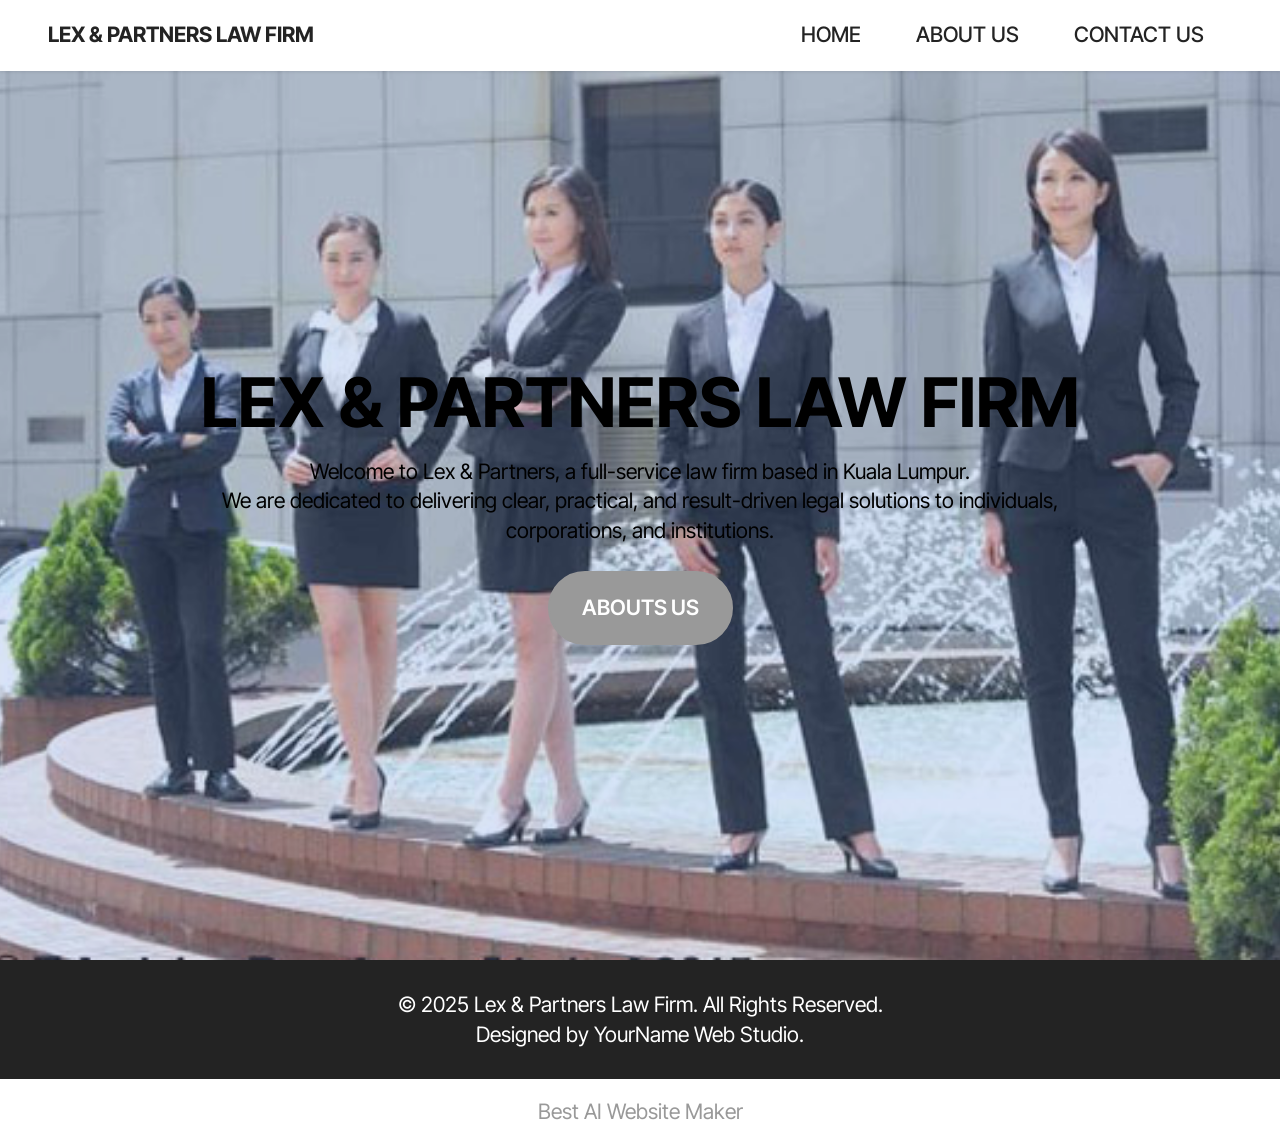
<file: index.html>
<!DOCTYPE html>
<html  >
<head>
  <!-- Site made with Mobirise Website Builder v6.1.4, https://mobirise.com -->
  <meta charset="UTF-8">
  <meta http-equiv="X-UA-Compatible" content="IE=edge">
  <meta name="generator" content="Mobirise v6.1.4, mobirise.com">
  <meta name="viewport" content="width=device-width, initial-scale=1, minimum-scale=1">
  <link rel="shortcut icon" href="assets/images/logo.png" type="image/x-icon">
  <meta name="description" content="">
  
  
  <title>Home</title>
  <link rel="stylesheet" href="assets/bootstrap/css/bootstrap.min.css">
  <link rel="stylesheet" href="assets/dropdown/css/style.css">
  <link rel="stylesheet" href="assets/socicon/css/styles.css">
  <link rel="stylesheet" href="assets/theme/css/style.css">
  <link rel="preload" href="https://fonts.googleapis.com/css?family=Inter+Tight:100,200,300,400,500,600,700,800,900,100i,200i,300i,400i,500i,600i,700i,800i,900i&display=swap" as="style" onload="this.onload=null;this.rel='stylesheet'">
  <noscript><link rel="stylesheet" href="https://fonts.googleapis.com/css?family=Inter+Tight:100,200,300,400,500,600,700,800,900,100i,200i,300i,400i,500i,600i,700i,800i,900i&display=swap"></noscript>
  <link rel="preload" as="style" href="assets/mobirise/css/mbr-additional.css?v=smd2XG"><link rel="stylesheet" href="assets/mobirise/css/mbr-additional.css?v=smd2XG" type="text/css">

  
  
  
</head>
<body>
  
  <section data-bs-version="5.1" class="menu menu1 cid-v06Kerx3gM" once="menu" id="menu1-0">
    

    <nav class="navbar navbar-dropdown navbar-fixed-top navbar-expand-lg">
        <div class="container">
            <div class="navbar-brand">
                
                <span class="navbar-caption-wrap"><a class="navbar-caption text-black display-7" href="https://mobiri.se">LEX &amp; PARTNERS LAW FIRM</a></span>
            </div>
            <button class="navbar-toggler" type="button" data-toggle="collapse" data-bs-toggle="collapse" data-target="#navbarSupportedContent" data-bs-target="#navbarSupportedContent" aria-controls="navbarNavAltMarkup" aria-expanded="false" aria-label="Toggle navigation">
                <div class="hamburger">
                    <span></span>
                    <span></span>
                    <span></span>
                    <span></span>
                </div>
            </button>
            <div class="collapse navbar-collapse" id="navbarSupportedContent">
                <ul class="navbar-nav nav-dropdown nav-right" data-app-modern-menu="true"><li class="nav-item"><a class="nav-link link text-black text-primary display-4" href="index.html">
                            HOME</a></li><li class="nav-item"><a class="nav-link link text-black text-primary display-4" href="page1.html">ABOUT US</a></li>
                    
                    <li class="nav-item"><a class="nav-link link text-black text-primary display-4" href="page2.html">CONTACT US</a>
                    </li></ul>
                
                
            </div>
        </div>
    </nav>
</section>

<section data-bs-version="5.1" class="header6 cid-v06LWUgHsb mbr-fullscreen" id="header6-1">

    

    
    <div class="mbr-overlay" style="opacity: 0.2; background-color: rgb(68, 121, 217);"></div>

    <div class="align-center container">
        <div class="row justify-content-center">
            <div class="col-12 col-lg-10">
                <h1 class="mbr-section-title mbr-fonts-style mbr-white mb-3 display-1"><strong>LEX &amp; PARTNERS LAW FIRM</strong></h1>
                
                <p class="mbr-text mbr-white mbr-fonts-style display-7">Welcome to Lex &amp; Partners, a full-service law firm based in Kuala Lumpur.
<br>We are dedicated to delivering clear, practical, and result-driven legal solutions to individuals,
<br>corporations, and institutions.</p>
                <div class="mbr-section-btn mt-3"><a class="btn btn-primary display-4" href="https://mobiri.se">ABOUTS US</a></div>
            </div>
        </div>
    </div>
</section>

<section data-bs-version="5.1" class="footer7 cid-v06TlzDZPf" once="footers" id="footer7-c">

    

    

    <div class="container">
        <div class="media-container-row align-center mbr-white">
            <div class="col-12">
                <p class="mbr-text mb-0 mbr-fonts-style display-7">© 2025 Lex &amp; Partners Law Firm. All Rights Reserved.
<br>Designed by YourName Web Studio.</p>
            </div>
        </div>
    </div>
</section><section class="display-7" style="padding: 0;align-items: center;justify-content: center;flex-wrap: wrap;    align-content: center;display: flex;position: relative;height: 4rem;"><a href="https://mobiri.se/" style="flex: 1 1;height: 4rem;position: absolute;width: 100%;z-index: 1;"><img alt="" style="height: 4rem;" src="[data-uri]"></a><p style="margin: 0;text-align: center;" class="display-7">&#8204;</p><a style="z-index:1" href="https://mobirise.com/builder/ai-website-maker.html">Best AI Website Maker</a></section><script src="assets/bootstrap/js/bootstrap.bundle.min.js"></script>  <script src="assets/smoothscroll/smooth-scroll.js"></script>  <script src="assets/ytplayer/index.js"></script>  <script src="assets/dropdown/js/navbar-dropdown.js"></script>  <script src="assets/theme/js/script.js"></script>  
  
  
</body>
</html>
</file>
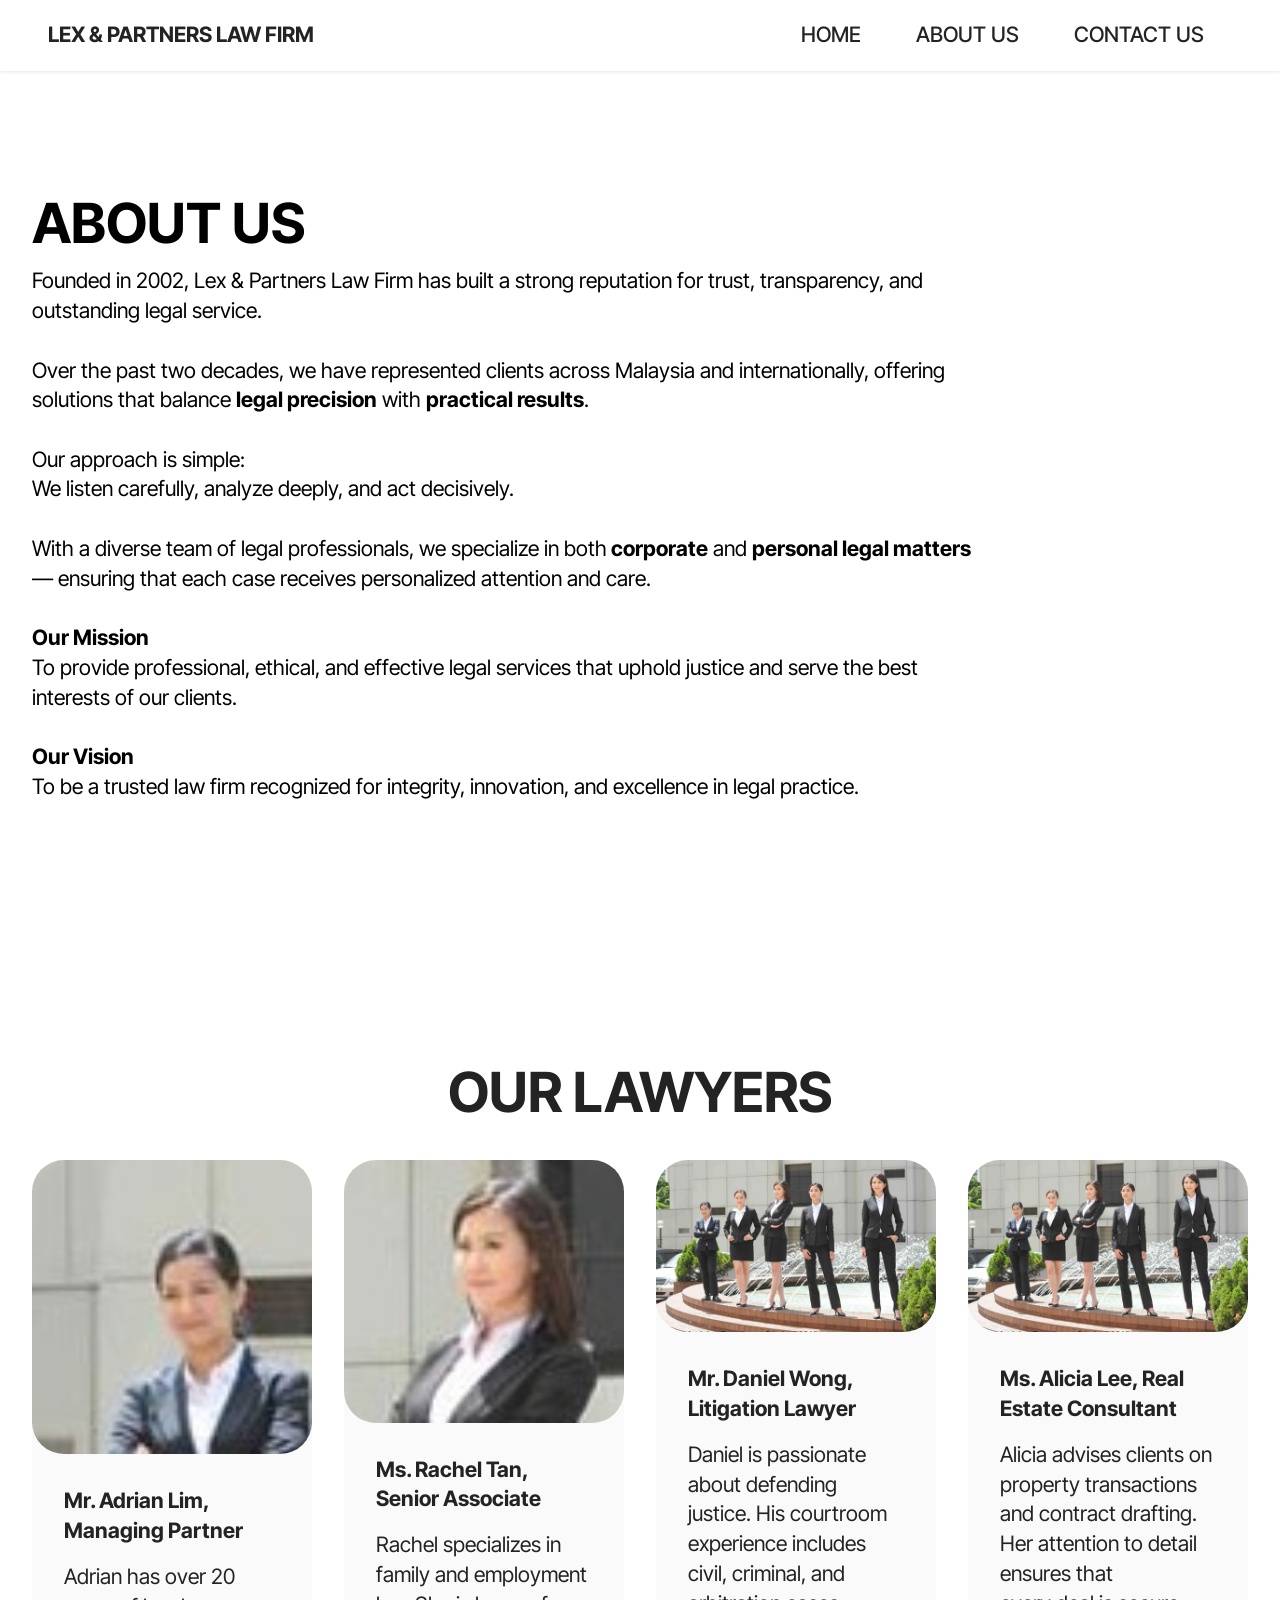
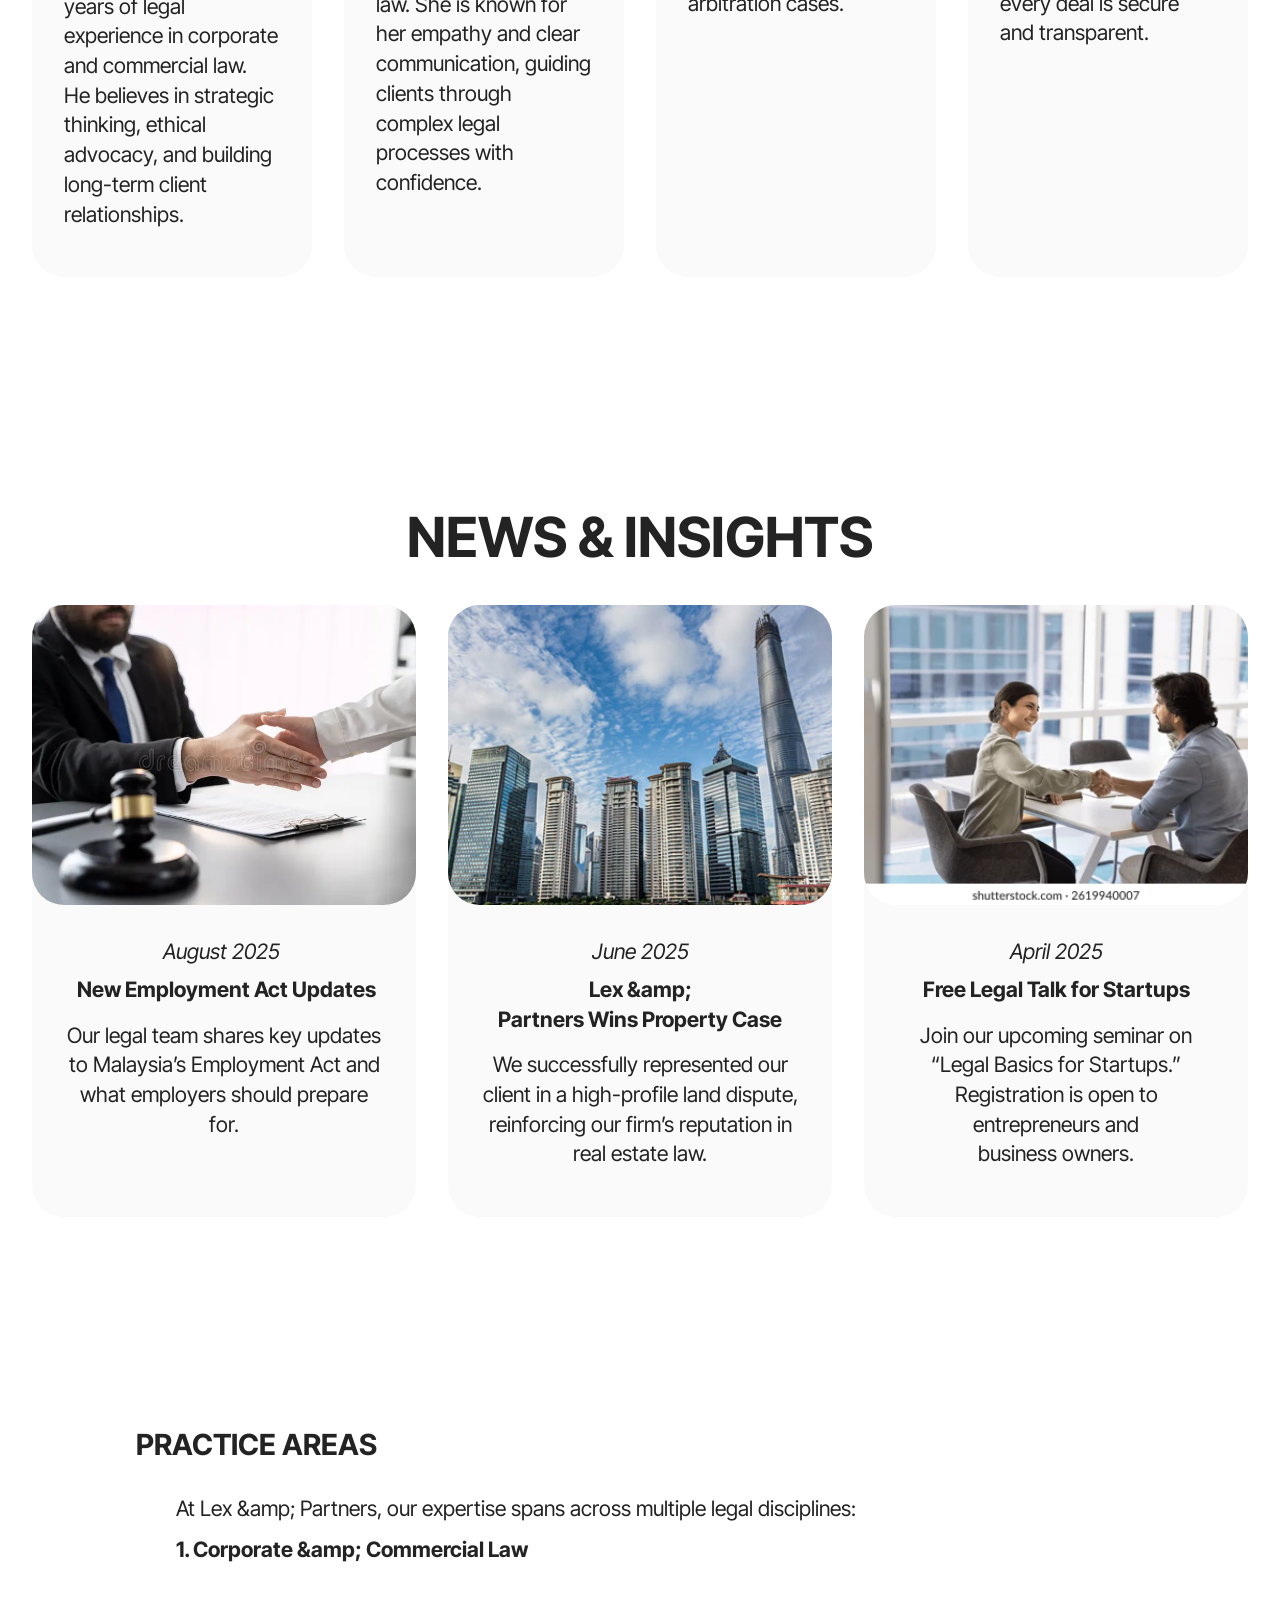
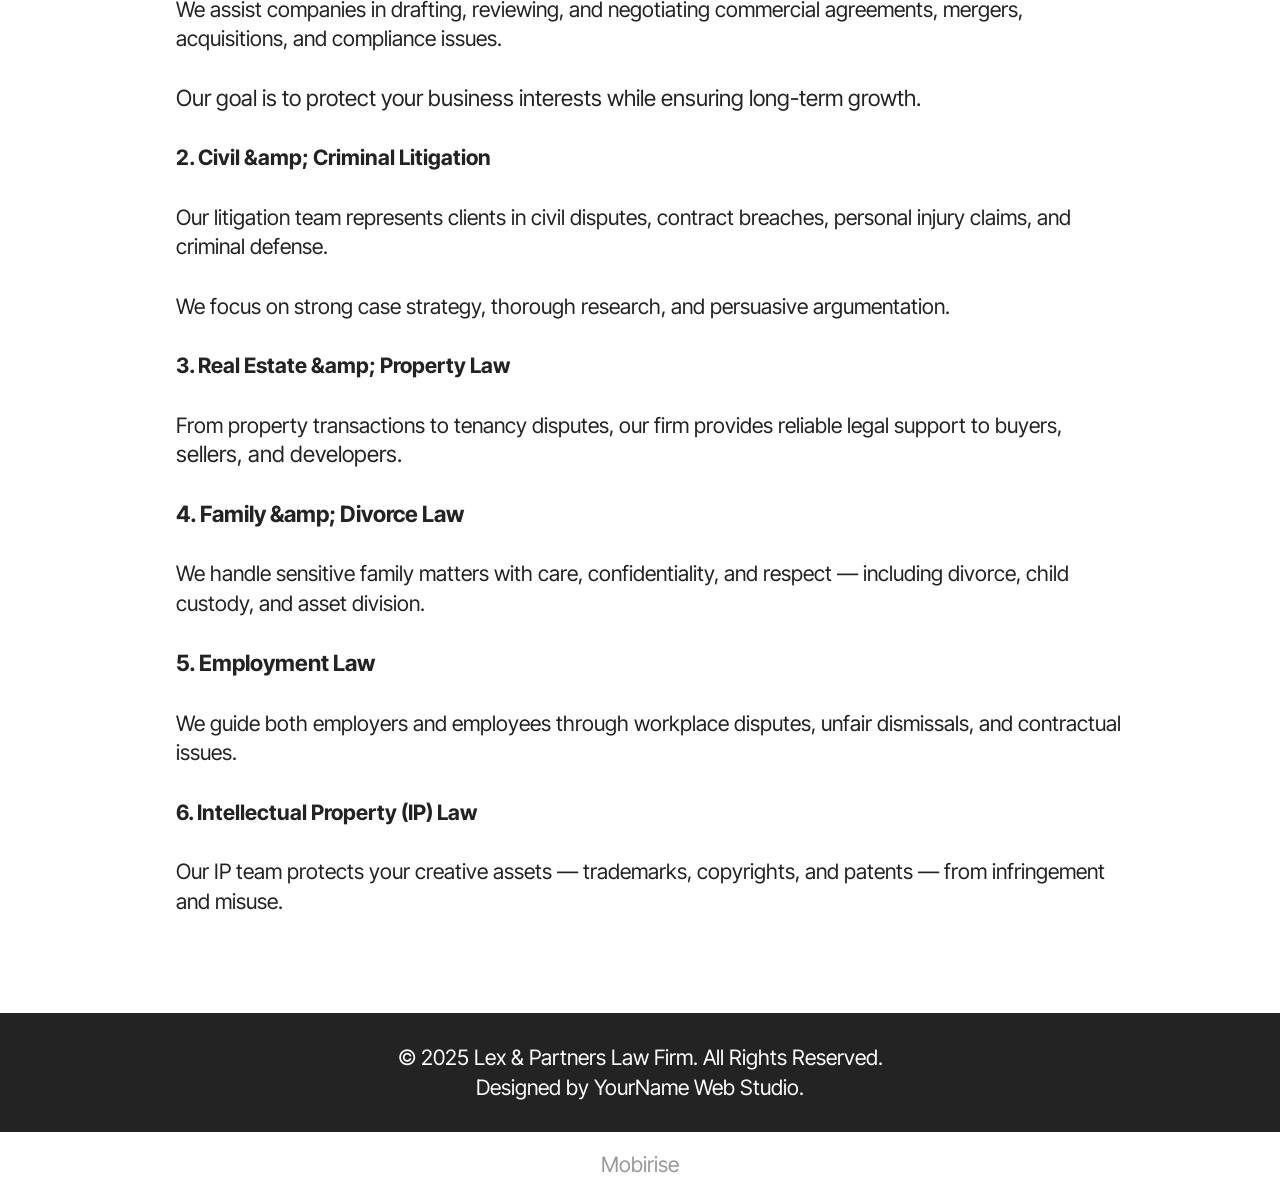
<file: page1.html>
<!DOCTYPE html>
<html  >
<head>
  <!-- Site made with Mobirise Website Builder v6.1.4, https://mobirise.com -->
  <meta charset="UTF-8">
  <meta http-equiv="X-UA-Compatible" content="IE=edge">
  <meta name="generator" content="Mobirise v6.1.4, mobirise.com">
  <meta name="viewport" content="width=device-width, initial-scale=1, minimum-scale=1">
  <link rel="shortcut icon" href="assets/images/logo.png" type="image/x-icon">
  <meta name="description" content="">
  
  
  <title>about us</title>
  <link rel="stylesheet" href="assets/bootstrap/css/bootstrap.min.css">
  <link rel="stylesheet" href="assets/dropdown/css/style.css">
  <link rel="stylesheet" href="assets/socicon/css/styles.css">
  <link rel="stylesheet" href="assets/theme/css/style.css">
  <link rel="preload" href="https://fonts.googleapis.com/css?family=Inter+Tight:100,200,300,400,500,600,700,800,900,100i,200i,300i,400i,500i,600i,700i,800i,900i&display=swap" as="style" onload="this.onload=null;this.rel='stylesheet'">
  <noscript><link rel="stylesheet" href="https://fonts.googleapis.com/css?family=Inter+Tight:100,200,300,400,500,600,700,800,900,100i,200i,300i,400i,500i,600i,700i,800i,900i&display=swap"></noscript>
  <link rel="preload" as="style" href="assets/mobirise/css/mbr-additional.css?v=5LORaA"><link rel="stylesheet" href="assets/mobirise/css/mbr-additional.css?v=5LORaA" type="text/css">

  
  
  
</head>
<body>
  
  <section data-bs-version="5.1" class="menu menu1 cid-v06Kerx3gM" once="menu" id="menu1-2">
    

    <nav class="navbar navbar-dropdown navbar-fixed-top navbar-expand-lg">
        <div class="container">
            <div class="navbar-brand">
                
                <span class="navbar-caption-wrap"><a class="navbar-caption text-black display-7" href="https://mobiri.se">LEX &amp; PARTNERS LAW FIRM</a></span>
            </div>
            <button class="navbar-toggler" type="button" data-toggle="collapse" data-bs-toggle="collapse" data-target="#navbarSupportedContent" data-bs-target="#navbarSupportedContent" aria-controls="navbarNavAltMarkup" aria-expanded="false" aria-label="Toggle navigation">
                <div class="hamburger">
                    <span></span>
                    <span></span>
                    <span></span>
                    <span></span>
                </div>
            </button>
            <div class="collapse navbar-collapse" id="navbarSupportedContent">
                <ul class="navbar-nav nav-dropdown nav-right" data-app-modern-menu="true"><li class="nav-item"><a class="nav-link link text-black text-primary display-4" href="index.html">
                            HOME</a></li><li class="nav-item"><a class="nav-link link text-black text-primary display-4" href="page1.html">ABOUT US</a></li>
                    
                    <li class="nav-item"><a class="nav-link link text-black text-primary display-4" href="page2.html">CONTACT US</a>
                    </li></ul>
                
                
            </div>
        </div>
    </nav>
</section>

<section data-bs-version="5.1" class="header8 cid-v06NEp8cw3 mbr-fullscreen" id="header8-3">
    

    
    
    
    <div class="container">
        <div class="row justify-content-center">
            <div class="col-12">
                <h3 class="mbr-section-title mbr-white mbr-fonts-style display-2"><strong>ABOUT US</strong></h3>
                <p class="mbr-text mbr-fonts-style mbr-white mb-4 display-7">Founded in 2002, Lex &amp; Partners Law Firm has built a strong reputation for trust, transparency, and
<br>outstanding legal service.
<br>
<br>Over the past two decades, we have represented clients across Malaysia and internationally, offering
<br>solutions that balance <strong>legal precision</strong> with <strong>practical results</strong>.<br>
<br>Our approach is simple:
<br>We listen carefully, analyze deeply, and act decisively.<br>
<br>With a diverse team of legal professionals, we specialize in both<strong> corporate</strong> and <strong>personal legal matters
</strong><br>— ensuring that each case receives personalized attention and care.<br>
<br><strong>Our Mission
</strong><br>To provide professional, ethical, and effective legal services that uphold justice and serve the best
<br>interests of our clients.<br>
<br><strong>Our Vision
</strong><br>To be a trusted law firm recognized for integrity, innovation, and excellence in legal practice.<br></p>
            </div>
        </div>
    </div>
</section>

<section data-bs-version="5.1" class="gallery3 cid-v06PcrSGuc" id="gallery3-5">
    
    
    <div class="container-fluid">
        <div class="mbr-section-head">
            <h4 class="mbr-section-title mbr-fonts-style align-center mb-0 display-2"><strong>OUR LAWYERS</strong></h4>
            
        </div>
        <div class="row mt-4">
            <div class="item features-image col-12 col-md-6 col-lg-3">
                <div class="item-wrapper">
                    <div class="item-img">
                        <img src="assets/images/2015012638995909.jpeg" alt="Mobirise Website Builder">
                    </div>
                    <div class="item-content">
                        <h5 class="item-title mbr-fonts-style display-7"><strong>Mr. Adrian Lim, </strong><br><strong>Managing Partner</strong></h5>
                        
                        <p class="mbr-text mbr-fonts-style mt-3 display-7">Adrian has over 20 years of legal experience in corporate and commercial law.
<br>He believes in strategic thinking, ethical advocacy, and building long-term client relationships.<br></p>
                    </div>
                    
                </div>
            </div>
            <div class="item features-image col-12 col-md-6 col-lg-3">
                <div class="item-wrapper">
                    <div class="item-img">
                        <img src="assets/images/2015012638995909-1.jpeg" alt="Mobirise Website Builder">
                    </div>
                    <div class="item-content">
                        <h5 class="item-title mbr-fonts-style display-7"><strong>Ms. Rachel Tan, </strong><br><strong>Senior Associate</strong></h5>
                        
                        <p class="mbr-text mbr-fonts-style mt-3 display-7">Rachel specializes in family and employment law. She is known for her empathy and clear
<br>communication, guiding clients through complex legal processes with confidence.<br></p>
                    </div>
                    
                </div>
            </div>
            <div class="item features-image col-12 col-md-6 col-lg-3">
                <div class="item-wrapper">
                    <div class="item-img">
                        <img src="assets/images/2015012638995909.jpg" alt="Mobirise Website Builder">
                    </div>
                    <div class="item-content">
                        <h5 class="item-title mbr-fonts-style display-7"><strong>Mr. Daniel Wong, </strong><br><strong>Litigation Lawyer</strong></h5>
                        
                        <p class="mbr-text mbr-fonts-style mt-3 display-7">Daniel is passionate about defending justice. His courtroom experience includes civil, criminal, and
<br>arbitration cases.<br></p>
                    </div>
                    
                </div>
            </div>
            <div class="item features-image col-12 col-md-6 col-lg-3">
                <div class="item-wrapper">
                    <div class="item-img">
                        <img src="assets/images/2015012638995909.jpg" alt="Mobirise Website Builder" title="">
                    </div>
                    <div class="item-content">
                        <h5 class="item-title mbr-fonts-style display-7"><strong>Ms. Alicia Lee, Real Estate Consultant</strong></h5>
                        
                        <p class="mbr-text mbr-fonts-style mt-3 display-7">Alicia advises clients on property transactions and contract drafting. Her attention to detail ensures that
<br>every deal is secure and transparent.<br></p>
                    </div>
                    
                </div>
            </div>
        </div>
    </div>
</section>

<section data-bs-version="5.1" class="content3 cid-v06Qjq65XH" id="content3-6">
    
    
    <div class="container">
        <div class="mbr-section-head">
            <h4 class="mbr-section-title mbr-fonts-style align-center mb-0 display-2"><strong>NEWS &amp; INSIGHTS</strong></h4>
            
        </div>
        <div class="row mt-4">
            <div class="item features-image col-12 col-md-6 col-lg-4">
                <div class="item-wrapper">
                    <div class="item-img">
                        <img src="assets/images/276141147.webp" alt="Mobirise Website Builder" title="">
                    </div>
                    <div class="item-content">
                        <h5 class="item-title mbr-fonts-style display-4"><em>August 2025&nbsp;</em></h5>
                        <h6 class="item-subtitle mbr-fonts-style mt-1 display-7"><strong>&nbsp;New Employment Act Updates</strong></h6>
                        <p class="mbr-text mbr-fonts-style mt-3 display-7">Our legal team shares key updates to Malaysia’s Employment Act and what employers should prepare
<br>for.</p>
                    </div>
                    
                </div>
            </div>
            <div class="item features-image col-12 col-md-6 col-lg-4">
                <div class="item-wrapper">
                    <div class="item-img">
                        <img src="assets/images/160322152657-skyline-of-pudong-shanghai-512x288-getty-nocredit.jpg" alt="Mobirise Website Builder" title="">
                    </div>
                    <div class="item-content">
                        <h5 class="item-title mbr-fonts-style display-4"><em>June 2025</em></h5>
                        <h6 class="item-subtitle mbr-fonts-style mt-1 display-7"><strong>Lex &amp;amp; </strong><br><strong>Partners Wins Property Case</strong></h6>
                        <p class="mbr-text mbr-fonts-style mt-3 display-7">We successfully represented our client in a high-profile land dispute, reinforcing our firm’s reputation in
<br>real estate law.<br>
                        </p>
                    </div>
                    
                </div>
            </div>
            <div class="item features-image col-12 col-md-6 col-lg-4">
                <div class="item-wrapper">
                    <div class="item-img">
                        <img src="assets/images/happy-client-lawyer-finishing-consultation-260nw-2619940007.webp" alt="Mobirise Website Builder" title="">
                    </div>
                    <div class="item-content">
                        <h5 class="item-title mbr-fonts-style display-4"><em>April 2025</em></h5>
                        <h6 class="item-subtitle mbr-fonts-style mt-1 display-7"><strong>Free Legal Talk for Startups</strong></h6>
                        <p class="mbr-text mbr-fonts-style mt-3 display-7">Join our upcoming seminar on “Legal Basics for Startups.” Registration is open to entrepreneurs and
<br>business owners.</p>
                    </div>
                    
                </div>
            </div>

        </div>
    </div>
</section>

<section data-bs-version="5.1" class="content14 cid-v06RGQDwtR" id="content14-7">
    

    
    
    
    <div class="container">
        <div class="row justify-content-center">
            <div class="col-md-12 col-lg-10">
                    <h3 class="mbr-section-title mbr-fonts-style mb-4 display-5"><strong>PRACTICE AREAS</strong></h3>
                <ul class="list mbr-fonts-style display-7"><p>At Lex &amp;amp; Partners, our expertise spans across multiple legal disciplines:</p><p>
</p><div><strong>1. Corporate &amp;amp; Commercial Law</strong></div><div><strong><br></strong></div><div><strong>
</strong></div><div>We assist companies in drafting, reviewing, and negotiating commercial agreements, mergers,
</div><div>acquisitions, and compliance issues.</div><div><br></div><div><span style="font-size: 1.4rem;">Our goal is to protect your business interests while ensuring long-term growth.</span><br></div><div><br></div><div><strong>2. Civil &amp;amp; Criminal Litigation
</strong></div><div><br></div><div>Our litigation team represents clients in civil disputes, contract breaches, personal injury claims, and
</div><div>criminal defense.
</div><div><br></div><div>We focus on strong case strategy, thorough research, and persuasive argumentation.
</div><div><br></div><div><strong>3. Real Estate &amp;amp; Property Law
</strong></div><div><br></div><div>From property transactions to tenancy disputes, our firm provides reliable legal support to buyers,
</div><div><span style="font-size: 1.4rem;">sellers, and developers.</span></div><div><span style="font-size: 1.4rem;"><br></span><span style="font-size: 1.4rem;"><strong>4. Family &amp;amp; Divorce Law</strong></span></div><div><br></div><div>We handle sensitive family matters with care, confidentiality, and respect — including divorce, child
</div><div>custody, and asset division.
</div><div><br></div><div><strong style="font-size: 1.4rem;">5. Employment Law</strong><br></div><div><br></div><div>We guide both employers and employees through workplace disputes, unfair dismissals, and contractual
</div><div>issues.
</div><div><br></div><div><strong>6. Intellectual Property (IP) Law
</strong></div><div><br></div><div>Our IP team protects your creative assets — trademarks, copyrights, and patents — from infringement
</div><div>and misuse.</div><div>
</div><div>
</div><p></p></ul>
            </div>
        </div>
    </div>
</section>

<section data-bs-version="5.1" class="footer7 cid-v06TlzDZPf" once="footers" id="footer7-c">

    

    

    <div class="container">
        <div class="media-container-row align-center mbr-white">
            <div class="col-12">
                <p class="mbr-text mb-0 mbr-fonts-style display-7">© 2025 Lex &amp; Partners Law Firm. All Rights Reserved.
<br>Designed by YourName Web Studio.</p>
            </div>
        </div>
    </div>
</section><section class="display-7" style="padding: 0;align-items: center;justify-content: center;flex-wrap: wrap;    align-content: center;display: flex;position: relative;height: 4rem;"><a href="https://mobiri.se/" style="flex: 1 1;height: 4rem;position: absolute;width: 100%;z-index: 1;"><img alt="" style="height: 4rem;" src="[data-uri]"></a><p style="margin: 0;text-align: center;" class="display-7">&#8204;</p><a style="z-index:1" href="https://mobirise.com">Mobirise </a></section><script src="assets/bootstrap/js/bootstrap.bundle.min.js"></script>  <script src="assets/smoothscroll/smooth-scroll.js"></script>  <script src="assets/ytplayer/index.js"></script>  <script src="assets/dropdown/js/navbar-dropdown.js"></script>  <script src="assets/theme/js/script.js"></script>  
  
  
</body>
</html>
</file>
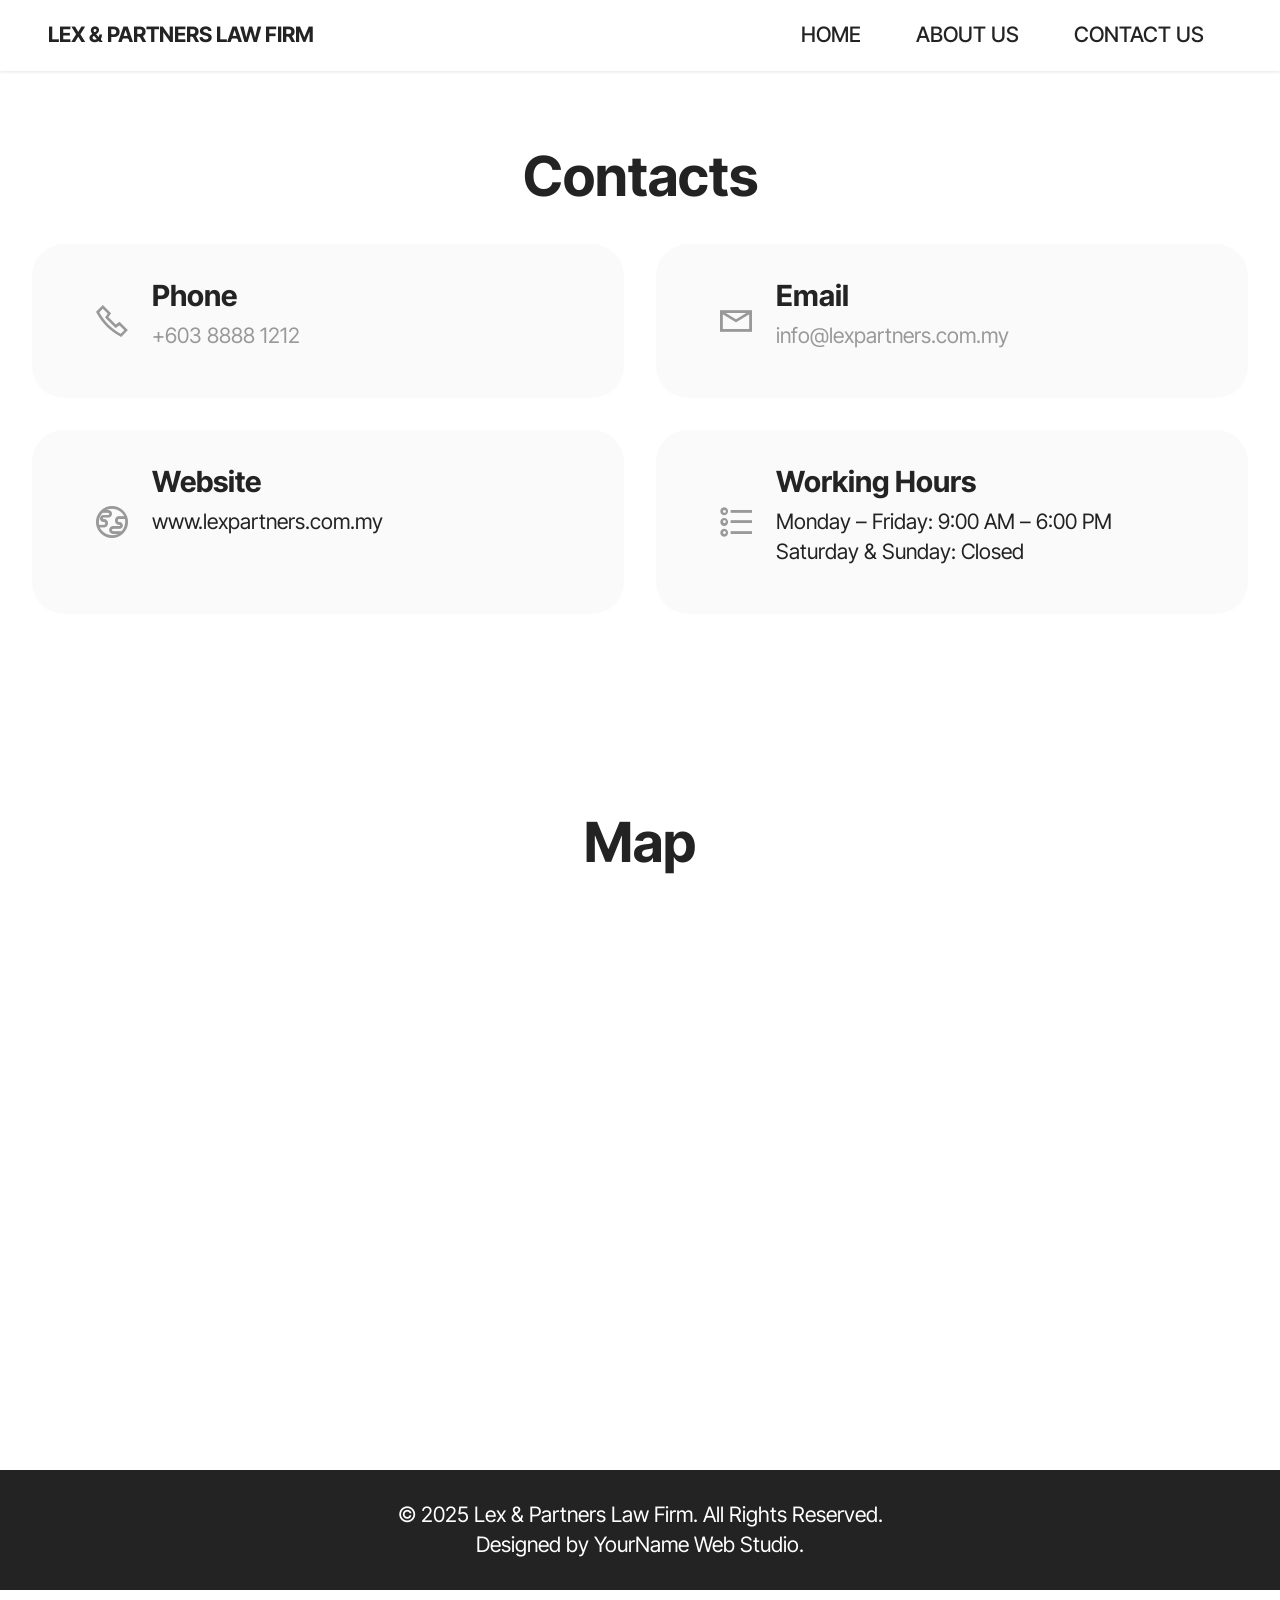
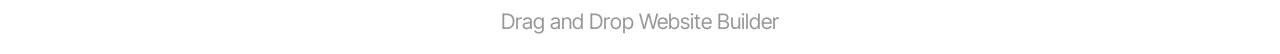
<file: page2.html>
<!DOCTYPE html>
<html  >
<head>
  <!-- Site made with Mobirise Website Builder v6.1.4, https://mobirise.com -->
  <meta charset="UTF-8">
  <meta http-equiv="X-UA-Compatible" content="IE=edge">
  <meta name="generator" content="Mobirise v6.1.4, mobirise.com">
  <meta name="viewport" content="width=device-width, initial-scale=1, minimum-scale=1">
  <link rel="shortcut icon" href="assets/images/logo.png" type="image/x-icon">
  <meta name="description" content="">
  
  
  <title>contact us</title>
  <link rel="stylesheet" href="assets/web/assets/mobirise-icons2/mobirise2.css">
  <link rel="stylesheet" href="assets/bootstrap/css/bootstrap.min.css">
  <link rel="stylesheet" href="assets/dropdown/css/style.css">
  <link rel="stylesheet" href="assets/socicon/css/styles.css">
  <link rel="stylesheet" href="assets/theme/css/style.css">
  <link rel="preload" href="https://fonts.googleapis.com/css?family=Inter+Tight:100,200,300,400,500,600,700,800,900,100i,200i,300i,400i,500i,600i,700i,800i,900i&display=swap" as="style" onload="this.onload=null;this.rel='stylesheet'">
  <noscript><link rel="stylesheet" href="https://fonts.googleapis.com/css?family=Inter+Tight:100,200,300,400,500,600,700,800,900,100i,200i,300i,400i,500i,600i,700i,800i,900i&display=swap"></noscript>
  <link rel="preload" as="style" href="assets/mobirise/css/mbr-additional.css?v=YqK8fY"><link rel="stylesheet" href="assets/mobirise/css/mbr-additional.css?v=YqK8fY" type="text/css">

  
  
  
</head>
<body>
  
  <section data-bs-version="5.1" class="menu menu1 cid-v06Kerx3gM" once="menu" id="menu1-8">
    

    <nav class="navbar navbar-dropdown navbar-fixed-top navbar-expand-lg">
        <div class="container">
            <div class="navbar-brand">
                
                <span class="navbar-caption-wrap"><a class="navbar-caption text-black display-7" href="https://mobiri.se">LEX &amp; PARTNERS LAW FIRM</a></span>
            </div>
            <button class="navbar-toggler" type="button" data-toggle="collapse" data-bs-toggle="collapse" data-target="#navbarSupportedContent" data-bs-target="#navbarSupportedContent" aria-controls="navbarNavAltMarkup" aria-expanded="false" aria-label="Toggle navigation">
                <div class="hamburger">
                    <span></span>
                    <span></span>
                    <span></span>
                    <span></span>
                </div>
            </button>
            <div class="collapse navbar-collapse" id="navbarSupportedContent">
                <ul class="navbar-nav nav-dropdown nav-right" data-app-modern-menu="true"><li class="nav-item"><a class="nav-link link text-black text-primary display-4" href="index.html">
                            HOME</a></li><li class="nav-item"><a class="nav-link link text-black text-primary display-4" href="page1.html">ABOUT US</a></li>
                    
                    <li class="nav-item"><a class="nav-link link text-black text-primary display-4" href="page2.html">CONTACT US</a>
                    </li></ul>
                
                
            </div>
        </div>
    </nav>
</section>

<section data-bs-version="5.1" class="contacts2 cid-v06TkJ7Jgd" id="contacts2-a">
    <!---->
    

    
    
    <div class="container">
        <div class="mbr-section-head">
            <h3 class="mbr-section-title mbr-fonts-style align-center mb-0 display-2">
                <strong>Contacts</strong>
            </h3>
            
        </div>
        <div class="row justify-content-center mt-4">
            <div class="card col-12 col-md-6">
                <div class="card-wrapper">
                    <div class="image-wrapper">
                        <span class="mbr-iconfont mobi-mbri-phone mobi-mbri"></span>
                    </div>
                    <div class="text-wrapper">
                        <h6 class="card-title mbr-fonts-style mb-1 display-5">
                            <strong>Phone</strong>
                        </h6>
                        <p class="mbr-text mbr-fonts-style display-7">
                            <a href="tel:+12345678910" class="text-primary">+603 8888 1212</a>
                        </p>
                    </div>
                </div>
            </div>
            <div class="card col-12 col-md-6">
                <div class="card-wrapper">
                    <div class="image-wrapper">
                        <span class="mbr-iconfont mobi-mbri-letter mobi-mbri"></span>
                    </div>
                    <div class="text-wrapper">
                        <h6 class="card-title mbr-fonts-style mb-1 display-5">
                            <strong>Email</strong>
                        </h6>
                        <p class="mbr-text mbr-fonts-style display-7">
                            <a href="mailto:info@site.com" class="text-primary">info@lexpartners.com.my</a>
                        </p>
                    </div>
                </div>
            </div>
            <div class="card col-12 col-md-6">
                <div class="card-wrapper">
                    <div class="image-wrapper">
                        <span class="mbr-iconfont mobi-mbri-globe mobi-mbri"></span>
                    </div>
                    <div class="text-wrapper">
                        <h6 class="card-title mbr-fonts-style mb-1 display-5">
                            <strong>Website</strong></h6>
                        <p class="mbr-text mbr-fonts-style display-7">
                            www.lexpartners.com.my
                        </p>
                    </div>
                </div>
            </div>
            <div class="card col-12 col-md-6">
                <div class="card-wrapper">
                    <div class="image-wrapper">
                        <span class="mbr-iconfont mobi-mbri-bulleted-list mobi-mbri"></span>
                    </div>
                    <div class="text-wrapper">
                        <h6 class="card-title mbr-fonts-style mb-1 display-5">
                            <strong>Working Hours</strong>
                        </h6>
                        <p class="mbr-text mbr-fonts-style display-7">Monday – Friday: 9:00 AM – 6:00 PM
<br>Saturday &amp; Sunday: Closed</p>
                    </div>
                </div>
            </div>
        </div>
    </div>
</section>

<section data-bs-version="5.1" class="map1 cid-v06TkZNNXw" id="map1-b">
    
    
    
    <div class="container">
        <div class="mbr-section-head mb-4">
            <h3 class="mbr-section-title mbr-fonts-style align-center mb-0 display-2">
                <strong>Map</strong>
            </h3>
            
        </div>
        <div class="google-map"><iframe frameborder="0" style="border:0" src="https://www.google.com/maps/embed?pb=!1m18!1m12!1m3!1d3983.7072379473198!2d101.666792!3d3.1715793999999997!2m3!1f0!2f0!3f0!3m2!1i1024!2i768!4f13.1!3m3!1m2!1s0x31cc49b2f11797a9%3A0x1449603fef4fc3ee!2sLex%20Arc%20Group%20Law%20Practice!5e0!3m2!1sen!2smy!4v1760909039700!5m2!1sen!2smy" allowfullscreen=""></iframe></div>
    </div>
</section>

<section data-bs-version="5.1" class="footer7 cid-v06TlzDZPf" once="footers" id="footer7-c">

    

    

    <div class="container">
        <div class="media-container-row align-center mbr-white">
            <div class="col-12">
                <p class="mbr-text mb-0 mbr-fonts-style display-7">© 2025 Lex &amp; Partners Law Firm. All Rights Reserved.
<br>Designed by YourName Web Studio.</p>
            </div>
        </div>
    </div>
</section><section class="display-7" style="padding: 0;align-items: center;justify-content: center;flex-wrap: wrap;    align-content: center;display: flex;position: relative;height: 4rem;"><a href="https://mobiri.se/" style="flex: 1 1;height: 4rem;position: absolute;width: 100%;z-index: 1;"><img alt="" style="height: 4rem;" src="[data-uri]"></a><p style="margin: 0;text-align: center;" class="display-7">&#8204;</p><a style="z-index:1" href="https://mobirise.com/drag-drop-website-builder.html">Drag and Drop Website Builder</a></section><script src="assets/bootstrap/js/bootstrap.bundle.min.js"></script>  <script src="assets/smoothscroll/smooth-scroll.js"></script>  <script src="assets/ytplayer/index.js"></script>  <script src="assets/dropdown/js/navbar-dropdown.js"></script>  <script src="assets/theme/js/script.js"></script>  
  
  
</body>
</html>
</file>
<file: assets/dropdown/css/style.css>
.navbar-dropdown {
  left: 0;
  padding: 0;
  position: absolute;
  right: 0;
  top: 0;
  transition: all 0.45s ease;
  z-index: 1030;
  background: #282828; }
  .navbar-dropdown .navbar-logo {
    margin-right: 0.8rem;
    transition: margin 0.3s ease-in-out;
    vertical-align: middle; }
    .navbar-dropdown .navbar-logo img {
      height: 3.125rem;
      transition: all 0.3s ease-in-out; }
    .navbar-dropdown .navbar-logo.mbr-iconfont {
      font-size: 3.125rem;
      line-height: 3.125rem; }
  .navbar-dropdown .navbar-caption {
    font-weight: 700;
    white-space: normal;
    vertical-align: -4px;
    line-height: 3.125rem !important; }
    .navbar-dropdown .navbar-caption, .navbar-dropdown .navbar-caption:hover {
      color: inherit;
      text-decoration: none; }
  .navbar-dropdown .mbr-iconfont + .navbar-caption {
    vertical-align: -1px; }
  .navbar-dropdown.navbar-fixed-top {
    position: fixed; }
  .navbar-dropdown .navbar-brand span {
    vertical-align: -4px; }
  .navbar-dropdown.bg-color.transparent {
    background: none; }
  .navbar-dropdown.navbar-short .navbar-brand {
    padding: 0.625rem 0; }
    .navbar-dropdown.navbar-short .navbar-brand span {
      vertical-align: -1px; }
  .navbar-dropdown.navbar-short .navbar-caption {
    line-height: 2.375rem !important;
    vertical-align: -2px; }
  .navbar-dropdown.navbar-short .navbar-logo {
    margin-right: 0.5rem; }
    .navbar-dropdown.navbar-short .navbar-logo img {
      height: 2.375rem; }
    .navbar-dropdown.navbar-short .navbar-logo.mbr-iconfont {
      font-size: 2.375rem;
      line-height: 2.375rem; }
  .navbar-dropdown.navbar-short .mbr-table-cell {
    height: 3.625rem; }
  .navbar-dropdown .navbar-close {
    left: 0.6875rem;
    position: fixed;
    top: 0.75rem;
    z-index: 1000; }
  .navbar-dropdown .hamburger-icon {
    content: "";
    display: inline-block;
    vertical-align: middle;
    width: 16px;
    -webkit-box-shadow: 0 -6px 0 1px #282828,0 0 0 1px #282828,0 6px 0 1px #282828;
    -moz-box-shadow: 0 -6px 0 1px #282828,0 0 0 1px #282828,0 6px 0 1px #282828;
    box-shadow: 0 -6px 0 1px #282828,0 0 0 1px #282828,0 6px 0 1px #282828; }

.dropdown-menu .dropdown-toggle[data-toggle="dropdown-submenu"]::after {
  border-bottom: 0.35em solid transparent;
  border-left: 0.35em solid;
  border-right: 0;
  border-top: 0.35em solid transparent;
  margin-left: 0.3rem; }

.dropdown-menu .dropdown-item:focus {
  outline: 0; }

.nav-dropdown {
  font-size: 0.75rem;
  font-weight: 500;
  height: auto !important; }
  .nav-dropdown .nav-btn {
    padding-left: 1rem; }
  .nav-dropdown .link {
    margin: .667em 1.667em;
    font-weight: 500;
    padding: 0;
    transition: color .2s ease-in-out; }
    .nav-dropdown .link.dropdown-toggle {
      margin-right: 2.583em; }
      .nav-dropdown .link.dropdown-toggle::after {
        margin-left: .25rem;
        border-top: 0.35em solid;
        border-right: 0.35em solid transparent;
        border-left: 0.35em solid transparent;
        border-bottom: 0; }
      .nav-dropdown .link.dropdown-toggle[aria-expanded="true"] {
        margin: 0;
        padding: 0.667em 3.263em  0.667em 1.667em; }
  .nav-dropdown .link::after,
  .nav-dropdown .dropdown-item::after {
    color: inherit; }
  .nav-dropdown .btn {
    font-size: 0.75rem;
    font-weight: 700;
    letter-spacing: 0;
    margin-bottom: 0;
    padding-left: 1.25rem;
    padding-right: 1.25rem; }
  .nav-dropdown .dropdown-menu {
    border-radius: 0;
    border: 0;
    left: 0;
    margin: 0;
    padding-bottom: 1.25rem;
    padding-top: 1.25rem;
    position: relative; }
  .nav-dropdown .dropdown-submenu {
    margin-left: 0.125rem;
    top: 0; }
  .nav-dropdown .dropdown-item {
    font-weight: 500;
    line-height: 2;
    padding: 0.3846em 4.615em 0.3846em 1.5385em;
    position: relative;
    transition: color .2s ease-in-out, background-color .2s ease-in-out; }
    .nav-dropdown .dropdown-item::after {
      margin-top: -0.3077em;
      position: absolute;
      right: 1.1538em;
      top: 50%; }
    .nav-dropdown .dropdown-item:focus, .nav-dropdown .dropdown-item:hover {
      background: none; }

@media (max-width: 767px) {
  .nav-dropdown.navbar-toggleable-sm {
    bottom: 0;
    display: none;
    left: 0;
    overflow-x: hidden;
    position: fixed;
    top: 0;
    transform: translateX(-100%);
    -ms-transform: translateX(-100%);
    -webkit-transform: translateX(-100%);
    width: 18.75rem;
    z-index: 999; } }
.nav-dropdown.navbar-toggleable-xl {
  bottom: 0;
  display: none;
  left: 0;
  overflow-x: hidden;
  position: fixed;
  top: 0;
  transform: translateX(-100%);
  -ms-transform: translateX(-100%);
  -webkit-transform: translateX(-100%);
  width: 18.75rem;
  z-index: 999; }

.nav-dropdown-sm {
  display: block !important;
  overflow-x: hidden;
  overflow: auto;
  padding-top: 3.875rem; }
  .nav-dropdown-sm::after {
    content: "";
    display: block;
    height: 3rem;
    width: 100%; }
  .nav-dropdown-sm.collapse.in ~ .navbar-close {
    display: block !important; }
  .nav-dropdown-sm.collapsing, .nav-dropdown-sm.collapse.in {
    transform: translateX(0);
    -ms-transform: translateX(0);
    -webkit-transform: translateX(0);
    transition: all 0.25s ease-out;
    -webkit-transition: all 0.25s ease-out;
    background: #282828; }
  .nav-dropdown-sm.collapsing[aria-expanded="false"] {
    transform: translateX(-100%);
    -ms-transform: translateX(-100%);
    -webkit-transform: translateX(-100%); }
  .nav-dropdown-sm .nav-item {
    display: block;
    margin-left: 0 !important;
    padding-left: 0; }
  .nav-dropdown-sm .link,
  .nav-dropdown-sm .dropdown-item {
    border-top: 1px dotted rgba(255, 255, 255, 0.1);
    font-size: 0.8125rem;
    line-height: 1.6;
    margin: 0 !important;
    padding: 0.875rem 2.4rem 0.875rem 1.5625rem !important;
    position: relative;
    white-space: normal; }
    .nav-dropdown-sm .link:focus, .nav-dropdown-sm .link:hover,
    .nav-dropdown-sm .dropdown-item:focus,
    .nav-dropdown-sm .dropdown-item:hover {
      background: rgba(0, 0, 0, 0.2) !important;
      color: #c0a375; }
  .nav-dropdown-sm .nav-btn {
    position: relative;
    padding: 1.5625rem 1.5625rem 0 1.5625rem; }
    .nav-dropdown-sm .nav-btn::before {
      border-top: 1px dotted rgba(255, 255, 255, 0.1);
      content: "";
      left: 0;
      position: absolute;
      top: 0;
      width: 100%; }
    .nav-dropdown-sm .nav-btn + .nav-btn {
      padding-top: 0.625rem; }
      .nav-dropdown-sm .nav-btn + .nav-btn::before {
        display: none; }
  .nav-dropdown-sm .btn {
    padding: 0.625rem 0; }
  .nav-dropdown-sm .dropdown-toggle[data-toggle="dropdown-submenu"]::after {
    margin-left: .25rem;
    border-top: 0.35em solid;
    border-right: 0.35em solid transparent;
    border-left: 0.35em solid transparent;
    border-bottom: 0; }
  .nav-dropdown-sm .dropdown-toggle[data-toggle="dropdown-submenu"][aria-expanded="true"]::after {
    border-top: 0;
    border-right: 0.35em solid transparent;
    border-left: 0.35em solid transparent;
    border-bottom: 0.35em solid; }
  .nav-dropdown-sm .dropdown-menu {
    margin: 0;
    padding: 0;
    position: relative;
    top: 0;
    left: 0;
    width: 100%;
    border: 0;
    float: none;
    border-radius: 0;
    background: none; }
  .nav-dropdown-sm .dropdown-submenu {
    left: 100%;
    margin-left: 0.125rem;
    margin-top: -1.25rem;
    top: 0; }

.navbar-toggleable-sm .nav-dropdown .dropdown-menu {
  position: absolute; }

.navbar-toggleable-sm .nav-dropdown .dropdown-submenu {
  left: 100%;
  margin-left: 0.125rem;
  margin-top: -1.25rem;
  top: 0; }

.navbar-toggleable-sm.opened .nav-dropdown .dropdown-menu {
  position: relative; }

.navbar-toggleable-sm.opened .nav-dropdown .dropdown-submenu {
  left: 0;
  margin-left: 00rem;
  margin-top: 0rem;
  top: 0; }

.is-builder .nav-dropdown.collapsing {
  transition: none !important; }
</file>
<file: assets/socicon/css/styles.css>
@charset "UTF-8";

@font-face {
  font-family: 'Socicon';
  src:  url('../fonts/socicon.eot');
  src:  url('../fonts/socicon.eot?#iefix') format('embedded-opentype'),
    url('../fonts/socicon.woff2') format('woff2'),
    url('../fonts/socicon.ttf') format('truetype'),
    url('../fonts/socicon.woff') format('woff'),
    url('../fonts/socicon.svg#socicon') format('svg');
  font-weight: normal;
  font-style: normal;
  font-display: swap;
}

[data-icon]:before {
  font-family: "socicon" !important;
  content: attr(data-icon);
  font-style: normal !important;
  font-weight: normal !important;
  font-variant: normal !important;
  text-transform: none !important;
  speak: none;
  line-height: 1;
  -webkit-font-smoothing: antialiased;
  -moz-osx-font-smoothing: grayscale;
}

[class^="socicon-"], [class*=" socicon-"] {
  /* use !important to prevent issues with browser extensions that change fonts */
  font-family: 'Socicon' !important;
  speak: none;
  font-style: normal;
  font-weight: normal;
  font-variant: normal;
  text-transform: none;
  line-height: 1;

  /* Better Font Rendering =========== */
  -webkit-font-smoothing: antialiased;
  -moz-osx-font-smoothing: grayscale;
}

.socicon-500px:before {
  content: "\e000";
}
.socicon-8tracks:before {
  content: "\e001";
}
.socicon-airbnb:before {
  content: "\e002";
}
.socicon-alliance:before {
  content: "\e003";
}
.socicon-amazon:before {
  content: "\e004";
}
.socicon-amplement:before {
  content: "\e005";
}
.socicon-android:before {
  content: "\e006";
}
.socicon-angellist:before {
  content: "\e007";
}
.socicon-apple:before {
  content: "\e008";
}
.socicon-appnet:before {
  content: "\e009";
}
.socicon-baidu:before {
  content: "\e00a";
}
.socicon-bandcamp:before {
  content: "\e00b";
}
.socicon-battlenet:before {
  content: "\e00c";
}
.socicon-mixer:before {
  content: "\e00d";
}
.socicon-bebee:before {
  content: "\e00e";
}
.socicon-bebo:before {
  content: "\e00f";
}
.socicon-behance:before {
  content: "\e010";
}
.socicon-blizzard:before {
  content: "\e011";
}
.socicon-blogger:before {
  content: "\e012";
}
.socicon-buffer:before {
  content: "\e013";
}
.socicon-chrome:before {
  content: "\e014";
}
.socicon-coderwall:before {
  content: "\e015";
}
.socicon-curse:before {
  content: "\e016";
}
.socicon-dailymotion:before {
  content: "\e017";
}
.socicon-deezer:before {
  content: "\e018";
}
.socicon-delicious:before {
  content: "\e019";
}
.socicon-deviantart:before {
  content: "\e01a";
}
.socicon-diablo:before {
  content: "\e01b";
}
.socicon-digg:before {
  content: "\e01c";
}
.socicon-discord:before {
  content: "\e01d";
}
.socicon-disqus:before {
  content: "\e01e";
}
.socicon-douban:before {
  content: "\e01f";
}
.socicon-draugiem:before {
  content: "\e020";
}
.socicon-dribbble:before {
  content: "\e021";
}
.socicon-drupal:before {
  content: "\e022";
}
.socicon-ebay:before {
  content: "\e023";
}
.socicon-ello:before {
  content: "\e024";
}
.socicon-endomodo:before {
  content: "\e025";
}
.socicon-envato:before {
  content: "\e026";
}
.socicon-etsy:before {
  content: "\e027";
}
.socicon-facebook:before {
  content: "\e028";
}
.socicon-feedburner:before {
  content: "\e029";
}
.socicon-filmweb:before {
  content: "\e02a";
}
.socicon-firefox:before {
  content: "\e02b";
}
.socicon-flattr:before {
  content: "\e02c";
}
.socicon-flickr:before {
  content: "\e02d";
}
.socicon-formulr:before {
  content: "\e02e";
}
.socicon-forrst:before {
  content: "\e02f";
}
.socicon-foursquare:before {
  content: "\e030";
}
.socicon-friendfeed:before {
  content: "\e031";
}
.socicon-github:before {
  content: "\e032";
}
.socicon-goodreads:before {
  content: "\e033";
}
.socicon-google:before {
  content: "\e034";
}
.socicon-googlescholar:before {
  content: "\e035";
}
.socicon-googlegroups:before {
  content: "\e036";
}
.socicon-googlephotos:before {
  content: "\e037";
}
.socicon-googleplus:before {
  content: "\e038";
}
.socicon-grooveshark:before {
  content: "\e039";
}
.socicon-hackerrank:before {
  content: "\e03a";
}
.socicon-hearthstone:before {
  content: "\e03b";
}
.socicon-hellocoton:before {
  content: "\e03c";
}
.socicon-heroes:before {
  content: "\e03d";
}
.socicon-smashcast:before {
  content: "\e03e";
}
.socicon-horde:before {
  content: "\e03f";
}
.socicon-houzz:before {
  content: "\e040";
}
.socicon-icq:before {
  content: "\e041";
}
.socicon-identica:before {
  content: "\e042";
}
.socicon-imdb:before {
  content: "\e043";
}
.socicon-instagram:before {
  content: "\e044";
}
.socicon-issuu:before {
  content: "\e045";
}
.socicon-istock:before {
  content: "\e046";
}
.socicon-itunes:before {
  content: "\e047";
}
.socicon-keybase:before {
  content: "\e048";
}
.socicon-lanyrd:before {
  content: "\e049";
}
.socicon-lastfm:before {
  content: "\e04a";
}
.socicon-line:before {
  content: "\e04b";
}
.socicon-linkedin:before {
  content: "\e04c";
}
.socicon-livejournal:before {
  content: "\e04d";
}
.socicon-lyft:before {
  content: "\e04e";
}
.socicon-macos:before {
  content: "\e04f";
}
.socicon-mail:before {
  content: "\e050";
}
.socicon-medium:before {
  content: "\e051";
}
.socicon-meetup:before {
  content: "\e052";
}
.socicon-mixcloud:before {
  content: "\e053";
}
.socicon-modelmayhem:before {
  content: "\e054";
}
.socicon-mumble:before {
  content: "\e055";
}
.socicon-myspace:before {
  content: "\e056";
}
.socicon-newsvine:before {
  content: "\e057";
}
.socicon-nintendo:before {
  content: "\e058";
}
.socicon-npm:before {
  content: "\e059";
}
.socicon-odnoklassniki:before {
  content: "\e05a";
}
.socicon-openid:before {
  content: "\e05b";
}
.socicon-opera:before {
  content: "\e05c";
}
.socicon-outlook:before {
  content: "\e05d";
}
.socicon-overwatch:before {
  content: "\e05e";
}
.socicon-patreon:before {
  content: "\e05f";
}
.socicon-paypal:before {
  content: "\e060";
}
.socicon-periscope:before {
  content: "\e061";
}
.socicon-persona:before {
  content: "\e062";
}
.socicon-pinterest:before {
  content: "\e063";
}
.socicon-play:before {
  content: "\e064";
}
.socicon-player:before {
  content: "\e065";
}
.socicon-playstation:before {
  content: "\e066";
}
.socicon-pocket:before {
  content: "\e067";
}
.socicon-qq:before {
  content: "\e068";
}
.socicon-quora:before {
  content: "\e069";
}
.socicon-raidcall:before {
  content: "\e06a";
}
.socicon-ravelry:before {
  content: "\e06b";
}
.socicon-reddit:before {
  content: "\e06c";
}
.socicon-renren:before {
  content: "\e06d";
}
.socicon-researchgate:before {
  content: "\e06e";
}
.socicon-residentadvisor:before {
  content: "\e06f";
}
.socicon-reverbnation:before {
  content: "\e070";
}
.socicon-rss:before {
  content: "\e071";
}
.socicon-sharethis:before {
  content: "\e072";
}
.socicon-skype:before {
  content: "\e073";
}
.socicon-slideshare:before {
  content: "\e074";
}
.socicon-smugmug:before {
  content: "\e075";
}
.socicon-snapchat:before {
  content: "\e076";
}
.socicon-songkick:before {
  content: "\e077";
}
.socicon-soundcloud:before {
  content: "\e078";
}
.socicon-spotify:before {
  content: "\e079";
}
.socicon-stackexchange:before {
  content: "\e07a";
}
.socicon-stackoverflow:before {
  content: "\e07b";
}
.socicon-starcraft:before {
  content: "\e07c";
}
.socicon-stayfriends:before {
  content: "\e07d";
}
.socicon-steam:before {
  content: "\e07e";
}
.socicon-storehouse:before {
  content: "\e07f";
}
.socicon-strava:before {
  content: "\e080";
}
.socicon-streamjar:before {
  content: "\e081";
}
.socicon-stumbleupon:before {
  content: "\e082";
}
.socicon-swarm:before {
  content: "\e083";
}
.socicon-teamspeak:before {
  content: "\e084";
}
.socicon-teamviewer:before {
  content: "\e085";
}
.socicon-technorati:before {
  content: "\e086";
}
.socicon-telegram:before {
  content: "\e087";
}
.socicon-tripadvisor:before {
  content: "\e088";
}
.socicon-tripit:before {
  content: "\e089";
}
.socicon-triplej:before {
  content: "\e08a";
}
.socicon-tumblr:before {
  content: "\e08b";
}
.socicon-twitch:before {
  content: "\e08c";
}
.socicon-twitter:before {
  content: "\e08d";
}
.socicon-uber:before {
  content: "\e08e";
}
.socicon-ventrilo:before {
  content: "\e08f";
}
.socicon-viadeo:before {
  content: "\e090";
}
.socicon-viber:before {
  content: "\e091";
}
.socicon-viewbug:before {
  content: "\e092";
}
.socicon-vimeo:before {
  content: "\e093";
}
.socicon-vine:before {
  content: "\e094";
}
.socicon-vkontakte:before {
  content: "\e095";
}
.socicon-warcraft:before {
  content: "\e096";
}
.socicon-wechat:before {
  content: "\e097";
}
.socicon-weibo:before {
  content: "\e098";
}
.socicon-whatsapp:before {
  content: "\e099";
}
.socicon-wikipedia:before {
  content: "\e09a";
}
.socicon-windows:before {
  content: "\e09b";
}
.socicon-wordpress:before {
  content: "\e09c";
}
.socicon-wykop:before {
  content: "\e09d";
}
.socicon-xbox:before {
  content: "\e09e";
}
.socicon-xing:before {
  content: "\e09f";
}
.socicon-yahoo:before {
  content: "\e0a0";
}
.socicon-yammer:before {
  content: "\e0a1";
}
.socicon-yandex:before {
  content: "\e0a2";
}
.socicon-yelp:before {
  content: "\e0a3";
}
.socicon-younow:before {
  content: "\e0a4";
}
.socicon-youtube:before {
  content: "\e0a5";
}
.socicon-zapier:before {
  content: "\e0a6";
}
.socicon-zerply:before {
  content: "\e0a7";
}
.socicon-zomato:before {
  content: "\e0a8";
}
.socicon-zynga:before {
  content: "\e0a9";
}
.socicon-bluesky:before {
  content: "\e0aa";
}
.socicon-threads:before {
  content: "\e0ab";
}
.socicon-spreadshirt:before {
  content: "\e901";
}
.socicon-gamejolt:before {
  content: "\e902";
}
.socicon-trello:before {
  content: "\e903";
}
.socicon-tunein:before {
  content: "\e904";
}
.socicon-bloglovin:before {
  content: "\e905";
}
.socicon-gamewisp:before {
  content: "\e906";
}
.socicon-messenger:before {
  content: "\e907";
}
.socicon-pandora:before {
  content: "\e908";
}
.socicon-augment:before {
  content: "\e909";
}
.socicon-bitbucket:before {
  content: "\e90a";
}
.socicon-fyuse:before {
  content: "\e90b";
}
.socicon-yt-gaming:before {
  content: "\e90c";
}
.socicon-sketchfab:before {
  content: "\e90d";
}
.socicon-mobcrush:before {
  content: "\e90e";
}
.socicon-microsoft:before {
  content: "\e90f";
}
.socicon-realtor:before {
  content: "\e910";
}
.socicon-tidal:before {
  content: "\e911";
}
.socicon-qobuz:before {
  content: "\e912";
}
.socicon-natgeo:before {
  content: "\e913";
}
.socicon-mastodon:before {
  content: "\e914";
}
.socicon-unsplash:before {
  content: "\e915";
}
.socicon-homeadvisor:before {
  content: "\e916";
}
.socicon-angieslist:before {
  content: "\e917";
}
.socicon-codepen:before {
  content: "\e918";
}
.socicon-slack:before {
  content: "\e919";
}
.socicon-openaigym:before {
  content: "\e91a";
}
.socicon-logmein:before {
  content: "\e91b";
}
.socicon-fiverr:before {
  content: "\e91c";
}
.socicon-gotomeeting:before {
  content: "\e91d";
}
.socicon-aliexpress:before {
  content: "\e91e";
}
.socicon-guru:before {
  content: "\e91f";
}
.socicon-appstore:before {
  content: "\e920";
}
.socicon-homes:before {
  content: "\e921";
}
.socicon-zoom:before {
  content: "\e922";
}
.socicon-alibaba:before {
  content: "\e923";
}
.socicon-craigslist:before {
  content: "\e924";
}
.socicon-wix:before {
  content: "\e925";
}
.socicon-redfin:before {
  content: "\e926";
}
.socicon-googlecalendar:before {
  content: "\e927";
}
.socicon-shopify:before {
  content: "\e928";
}
.socicon-freelancer:before {
  content: "\e929";
}
.socicon-seedrs:before {
  content: "\e92a";
}
.socicon-bing:before {
  content: "\e92b";
}
.socicon-doodle:before {
  content: "\e92c";
}
.socicon-bonanza:before {
  content: "\e92d";
}
.socicon-squarespace:before {
  content: "\e92e";
}
.socicon-toptal:before {
  content: "\e92f";
}
.socicon-gust:before {
  content: "\e930";
}
.socicon-ask:before {
  content: "\e931";
}
.socicon-trulia:before {
  content: "\e932";
}
.socicon-loomly:before {
  content: "\e933";
}
.socicon-ghost:before {
  content: "\e934";
}
.socicon-upwork:before {
  content: "\e935";
}
.socicon-fundable:before {
  content: "\e936";
}
.socicon-booking:before {
  content: "\e937";
}
.socicon-googlemaps:before {
  content: "\e938";
}
.socicon-zillow:before {
  content: "\e939";
}
.socicon-niconico:before {
  content: "\e93a";
}
.socicon-toneden:before {
  content: "\e93b";
}
.socicon-crunchbase:before {
  content: "\e93c";
}
.socicon-homefy:before {
  content: "\e93d";
}
.socicon-calendly:before {
  content: "\e93e";
}
.socicon-livemaster:before {
  content: "\e93f";
}
.socicon-udemy:before {
  content: "\e940";
}
.socicon-codered:before {
  content: "\e941";
}
.socicon-origin:before {
  content: "\e942";
}
.socicon-nextdoor:before {
  content: "\e943";
}
.socicon-portfolio:before {
  content: "\e944";
}
.socicon-instructables:before {
  content: "\e945";
}
.socicon-gitlab:before {
  content: "\e946";
}
.socicon-hackernews:before {
  content: "\e947";
}
.socicon-smashwords:before {
  content: "\e948";
}
.socicon-kobo:before {
  content: "\e949";
}
.socicon-bookbub:before {
  content: "\e94a";
}
.socicon-mailru:before {
  content: "\e94b";
}
.socicon-moddb:before {
  content: "\e94c";
}
.socicon-indiedb:before {
  content: "\e94d";
}
.socicon-traxsource:before {
  content: "\e94e";
}
.socicon-gamefor:before {
  content: "\e94f";
}
.socicon-pixiv:before {
  content: "\e950";
}
.socicon-myanimelist:before {
  content: "\e951";
}
.socicon-blackberry:before {
  content: "\e952";
}
.socicon-wickr:before {
  content: "\e953";
}
.socicon-spip:before {
  content: "\e954";
}
.socicon-napster:before {
  content: "\e955";
}
.socicon-beatport:before {
  content: "\e956";
}
.socicon-hackerone:before {
  content: "\e957";
}
.socicon-internet:before {
  content: "\e958";
}
.socicon-ubuntu:before {
  content: "\e959";
}
.socicon-artstation:before {
  content: "\e95a";
}
.socicon-invision:before {
  content: "\e95b";
}
.socicon-torial:before {
  content: "\e95c";
}
.socicon-collectorz:before {
  content: "\e95d";
}
.socicon-seenthis:before {
  content: "\e95e";
}
.socicon-googleplaymusic:before {
  content: "\e95f";
}
.socicon-debian:before {
  content: "\e960";
}
.socicon-filmfreeway:before {
  content: "\e961";
}
.socicon-gnome:before {
  content: "\e962";
}
.socicon-itchio:before {
  content: "\e963";
}
.socicon-jamendo:before {
  content: "\e964";
}
.socicon-mix:before {
  content: "\e965";
}
.socicon-sharepoint:before {
  content: "\e966";
}
.socicon-tinder:before {
  content: "\e967";
}
.socicon-windguru:before {
  content: "\e968";
}
.socicon-cdbaby:before {
  content: "\e969";
}
.socicon-elementaryos:before {
  content: "\e96a";
}
.socicon-stage32:before {
  content: "\e96b";
}
.socicon-tiktok:before {
  content: "\e96c";
}
.socicon-gitter:before {
  content: "\e96d";
}
.socicon-letterboxd:before {
  content: "\e96e";
}
.socicon-threema:before {
  content: "\e96f";
}
.socicon-splice:before {
  content: "\e970";
}
.socicon-metapop:before {
  content: "\e971";
}
.socicon-naver:before {
  content: "\e972";
}
.socicon-remote:before {
  content: "\e973";
}
.socicon-flipboard:before {
  content: "\e974";
}
.socicon-googlehangouts:before {
  content: "\e975";
}
.socicon-dlive:before {
  content: "\e976";
}
.socicon-vsco:before {
  content: "\e977";
}
.socicon-stitcher:before {
  content: "\e978";
}
.socicon-avvo:before {
  content: "\e979";
}
.socicon-redbubble:before {
  content: "\e97a";
}
.socicon-society6:before {
  content: "\e97b";
}
.socicon-zazzle:before {
  content: "\e97c";
}
.socicon-eitaa:before {
  content: "\e97d";
}
.socicon-soroush:before {
  content: "\e97e";
}
.socicon-bale:before {
  content: "\e97f";
}
</file>
<file: assets/theme/css/style.css>
@charset "UTF-8";
section {
  background-color: #ffffff;
}

body {
  font-style: normal;
  line-height: 1.5;
  font-weight: 400;
  color: #232323;
  position: relative;
}

button {
  background-color: transparent;
  border-color: transparent;
}

.embla__button,
.carousel-control {
  background-color: #edefea !important;
  opacity: 0.8 !important;
  color: #464845 !important;
  border-color: #edefea !important;
}

.carousel .close,
.modalWindow .close {
  background-color: #edefea !important;
  color: #464845 !important;
  border-color: #edefea !important;
  opacity: 0.8 !important;
}

.carousel .close:hover,
.modalWindow .close:hover {
  opacity: 1 !important;
}

.carousel-indicators li {
  background-color: #edefea !important;
  border: 2px solid #464845 !important;
}

.carousel-indicators li:hover,
.carousel-indicators li:active {
  opacity: 0.8 !important;
}

.embla__button:hover,
.carousel-control:hover {
  background-color: #edefea !important;
  opacity: 1 !important;
}

.modalWindow-video-container {
  height: 80%;
}

section,
.container,
.container-fluid {
  position: relative;
  word-wrap: break-word;
}

a.mbr-iconfont:hover {
  text-decoration: none;
}

.article .lead p,
.article .lead ul,
.article .lead ol,
.article .lead pre,
.article .lead blockquote {
  margin-bottom: 0;
}

a {
  font-style: normal;
  font-weight: 400;
  cursor: pointer;
}
a, a:hover {
  text-decoration: none;
}

.mbr-section-title {
  font-style: normal;
  line-height: 1.3;
}

.mbr-section-subtitle {
  line-height: 1.3;
}

.mbr-text {
  font-style: normal;
  line-height: 1.7;
}

h1,
h2,
h3,
h4,
h5,
h6,
.display-1,
.display-2,
.display-4,
.display-5,
.display-7,
span,
p,
a {
  line-height: 1;
  word-break: break-word;
  word-wrap: break-word;
  font-weight: 400;
}

b,
strong {
  font-weight: bold;
}

input:-webkit-autofill, input:-webkit-autofill:hover, input:-webkit-autofill:focus, input:-webkit-autofill:active {
  transition-delay: 9999s;
  -webkit-transition-property: background-color, color;
  transition-property: background-color, color;
}

textarea[type=hidden] {
  display: none;
}

section {
  background-position: 50% 50%;
  background-repeat: no-repeat;
  background-size: cover;
}
section .mbr-background-video,
section .mbr-background-video-preview {
  position: absolute;
  bottom: 0;
  left: 0;
  right: 0;
  top: 0;
}

.hidden {
  visibility: hidden;
}

.mbr-z-index20 {
  z-index: 20;
}

/*! Base colors */
.mbr-white {
  color: #ffffff;
}

.mbr-black {
  color: #111111;
}

.mbr-bg-white {
  background-color: #ffffff;
}

.mbr-bg-black {
  background-color: #000000;
}

/*! Text-aligns */
.align-left {
  text-align: left;
}

.align-center {
  text-align: center;
}

.align-right {
  text-align: right;
}

/*! Font-weight  */
.mbr-light {
  font-weight: 300;
}

.mbr-regular {
  font-weight: 400;
}

.mbr-semibold {
  font-weight: 500;
}

.mbr-bold {
  font-weight: 700;
}

/*! Media  */
.media-content {
  flex-basis: 100%;
}

.media-container-row {
  display: flex;
  flex-direction: row;
  flex-wrap: wrap;
  justify-content: center;
  align-content: center;
  align-items: start;
}
.media-container-row .media-size-item {
  width: 400px;
}

.media-container-column {
  display: flex;
  flex-direction: column;
  flex-wrap: wrap;
  justify-content: center;
  align-content: center;
  align-items: stretch;
}
.media-container-column > * {
  width: 100%;
}

@media (min-width: 992px) {
  .media-container-row {
    flex-wrap: nowrap;
  }
}
figure {
  margin-bottom: 0;
  overflow: hidden;
}

figure[mbr-media-size] {
  transition: width 0.1s;
}

img,
iframe {
  display: block;
  width: 100%;
}

.card {
  background-color: transparent;
  border: none;
}

.card-box {
  width: 100%;
}

.card-img {
  text-align: center;
  flex-shrink: 0;
  -webkit-flex-shrink: 0;
}

.media {
  max-width: 100%;
  margin: 0 auto;
}

.mbr-figure {
  align-self: center;
}

.media-container > div {
  max-width: 100%;
}

.mbr-figure img,
.card-img img {
  width: 100%;
}

@media (max-width: 991px) {
  .media-size-item {
    width: auto !important;
  }
  .media {
    width: auto;
  }
  .mbr-figure {
    width: 100% !important;
  }
}
/*! Buttons */
.mbr-section-btn {
  margin-left: -0.6rem;
  margin-right: -0.6rem;
  font-size: 0;
}

.btn {
  font-weight: 600;
  border-width: 1px;
  font-style: normal;
  margin: 0.6rem 0.6rem;
  white-space: normal;
  transition: all 0.2s ease-in-out;
  display: inline-flex;
  align-items: center;
  justify-content: center;
  word-break: break-word;
}

.btn-sm {
  font-weight: 600;
  letter-spacing: 0px;
  transition: all 0.3s ease-in-out;
}

.btn-md {
  font-weight: 600;
  letter-spacing: 0px;
  transition: all 0.3s ease-in-out;
}

.btn-lg {
  font-weight: 600;
  letter-spacing: 0px;
  transition: all 0.3s ease-in-out;
}

.btn-form {
  margin: 0;
}
.btn-form:hover {
  cursor: pointer;
}

nav .mbr-section-btn {
  margin-left: 0rem;
  margin-right: 0rem;
}

/*! Btn icon margin */
.btn .mbr-iconfont,
.btn.btn-sm .mbr-iconfont {
  order: 1;
  cursor: pointer;
  margin-left: 0.5rem;
  vertical-align: sub;
}

.btn.btn-md .mbr-iconfont,
.btn.btn-md .mbr-iconfont {
  margin-left: 0.8rem;
}

.mbr-regular {
  font-weight: 400;
}

.mbr-semibold {
  font-weight: 500;
}

.mbr-bold {
  font-weight: 700;
}

[type=submit] {
  -webkit-appearance: none;
}

/*! Full-screen */
.mbr-fullscreen .mbr-overlay {
  min-height: 100vh;
}

.mbr-fullscreen {
  display: flex;
  display: -moz-flex;
  display: -ms-flex;
  display: -o-flex;
  align-items: center;
  min-height: 100vh;
  padding-top: 3rem;
  padding-bottom: 3rem;
}

/*! Map */
.map {
  height: 25rem;
  position: relative;
}
.map iframe {
  width: 100%;
  height: 100%;
}

/*! Scroll to top arrow */
.mbr-arrow-up {
  bottom: 25px;
  right: 90px;
  position: fixed;
  text-align: right;
  z-index: 5000;
  color: #ffffff;
  font-size: 22px;
}

.mbr-arrow-up a {
  background: rgba(0, 0, 0, 0.2);
  border-radius: 50%;
  color: #fff;
  display: inline-block;
  height: 60px;
  width: 60px;
  border: 2px solid #fff;
  outline-style: none !important;
  position: relative;
  text-decoration: none;
  transition: all 0.3s ease-in-out;
  cursor: pointer;
  text-align: center;
}
.mbr-arrow-up a:hover {
  background-color: rgba(0, 0, 0, 0.4);
}
.mbr-arrow-up a i {
  line-height: 60px;
}

.mbr-arrow-up-icon {
  display: block;
  color: #fff;
}

.mbr-arrow-up-icon::before {
  content: "›";
  display: inline-block;
  font-family: serif;
  font-size: 22px;
  line-height: 1;
  font-style: normal;
  position: relative;
  top: 6px;
  left: -4px;
  transform: rotate(-90deg);
}

/*! Arrow Down */
.mbr-arrow {
  position: absolute;
  bottom: 45px;
  left: 50%;
  width: 60px;
  height: 60px;
  cursor: pointer;
  background-color: rgba(80, 80, 80, 0.5);
  border-radius: 50%;
  transform: translateX(-50%);
}
@media (max-width: 767px) {
  .mbr-arrow {
    display: none;
  }
}
.mbr-arrow > a {
  display: inline-block;
  text-decoration: none;
  outline-style: none;
  animation: arrowdown 1.7s ease-in-out infinite;
  color: #ffffff;
}
.mbr-arrow > a > i {
  position: absolute;
  top: -2px;
  left: 15px;
  font-size: 2rem;
}

#scrollToTop a i::before {
  content: "";
  position: absolute;
  display: block;
  border-bottom: 2.5px solid #fff;
  border-left: 2.5px solid #fff;
  width: 27.8%;
  height: 27.8%;
  left: 50%;
  top: 51%;
  transform: translateY(-30%) translateX(-50%) rotate(135deg);
}

@keyframes arrowdown {
  0% {
    transform: translateY(0px);
  }
  50% {
    transform: translateY(-5px);
  }
  100% {
    transform: translateY(0px);
  }
}
@media (max-width: 500px) {
  .mbr-arrow-up {
    left: 0;
    right: 0;
    text-align: center;
  }
}
/*Gradients animation*/
@keyframes gradient-animation {
  from {
    background-position: 0% 100%;
    animation-timing-function: ease-in-out;
  }
  to {
    background-position: 100% 0%;
    animation-timing-function: ease-in-out;
  }
}
.bg-gradient {
  background-size: 200% 200%;
  animation: gradient-animation 5s infinite alternate;
  -webkit-animation: gradient-animation 5s infinite alternate;
}

.menu .navbar-brand {
  display: -webkit-flex;
}
.menu .navbar-brand span {
  display: flex;
  display: -webkit-flex;
}
.menu .navbar-brand .navbar-caption-wrap {
  display: -webkit-flex;
}
.menu .navbar-brand .navbar-logo img {
  display: -webkit-flex;
  width: auto;
}
@media (min-width: 768px) and (max-width: 991px) {
  .menu .navbar-toggleable-sm .navbar-nav {
    display: -ms-flexbox;
  }
}
@media (max-width: 991px) {
  .menu .navbar-collapse {
    max-height: 93.5vh;
  }
  .menu .navbar-collapse.show {
    overflow: auto;
  }
}
@media (min-width: 992px) {
  .menu .navbar-nav.nav-dropdown {
    display: -webkit-flex;
  }
  .menu .navbar-toggleable-sm .navbar-collapse {
    display: -webkit-flex !important;
  }
  .menu .collapsed .navbar-collapse {
    max-height: 93.5vh;
  }
  .menu .collapsed .navbar-collapse.show {
    overflow: auto;
  }
}
@media (max-width: 767px) {
  .menu .navbar-collapse {
    max-height: 80vh;
  }
}

.nav-link .mbr-iconfont {
  margin-right: 0.5rem;
}

.navbar {
  display: -webkit-flex;
  -webkit-flex-wrap: wrap;
  -webkit-align-items: center;
  -webkit-justify-content: space-between;
}

.navbar-collapse {
  -webkit-flex-basis: 100%;
  -webkit-flex-grow: 1;
  -webkit-align-items: center;
}

.nav-dropdown .link {
  padding: 0.667em 1.667em !important;
  margin: 0 !important;
}

.nav {
  display: -webkit-flex;
  -webkit-flex-wrap: wrap;
}

.row {
  display: -webkit-flex;
  -webkit-flex-wrap: wrap;
}

.justify-content-center {
  -webkit-justify-content: center;
}

.form-inline {
  display: -webkit-flex;
}

.card-wrapper {
  -webkit-flex: 1;
}

.carousel-control {
  z-index: 10;
  display: -webkit-flex;
}

.carousel-controls {
  display: -webkit-flex;
}

.media {
  display: -webkit-flex;
}

.form-group:focus {
  outline: none;
}

.jq-selectbox__select {
  padding: 7px 0;
  position: relative;
}

.jq-selectbox__dropdown {
  overflow: hidden;
  border-radius: 10px;
  position: absolute;
  top: 100%;
  left: 0 !important;
  width: 100% !important;
}

.jq-selectbox__trigger-arrow {
  right: 0;
  transform: translateY(-50%);
}

.jq-selectbox li {
  padding: 1.07em 0.5em;
}

input[type=range] {
  padding-left: 0 !important;
  padding-right: 0 !important;
}

.modal-dialog,
.modal-content {
  height: 100%;
}

.modal-dialog .carousel-inner {
  height: calc(100vh - 1.75rem);
}
@media (max-width: 575px) {
  .modal-dialog .carousel-inner {
    height: calc(100vh - 1rem);
  }
}

.carousel-item {
  text-align: center;
}

.carousel-item img {
  margin: auto;
}

.navbar-toggler {
  align-self: flex-start;
  padding: 0.25rem 0.75rem;
  font-size: 1.25rem;
  line-height: 1;
  background: transparent;
  border: 1px solid transparent;
  border-radius: 0.25rem;
}

.navbar-toggler:focus,
.navbar-toggler:hover {
  text-decoration: none;
  box-shadow: none;
}

.navbar-toggler-icon {
  display: inline-block;
  width: 1.5em;
  height: 1.5em;
  vertical-align: middle;
  content: "";
  background: no-repeat center center;
  background-size: 100% 100%;
}

.navbar-toggler-left {
  position: absolute;
  left: 1rem;
}

.navbar-toggler-right {
  position: absolute;
  right: 1rem;
}

.card-img {
  width: auto;
}

.menu .navbar.collapsed:not(.beta-menu) {
  flex-direction: column;
}

.carousel-item.active,
.carousel-item-next,
.carousel-item-prev {
  display: flex;
}

.note-air-layout .dropup .dropdown-menu,
.note-air-layout .navbar-fixed-bottom .dropdown .dropdown-menu {
  bottom: initial !important;
}

html,
body {
  height: auto;
  min-height: 100vh;
}

.dropup .dropdown-toggle::after {
  display: none;
}

.form-asterisk {
  font-family: initial;
  position: absolute;
  top: -2px;
  font-weight: normal;
}

.form-control-label {
  position: relative;
  cursor: pointer;
  margin-bottom: 0.357em;
  padding: 0;
}

.alert {
  color: #ffffff;
  border-radius: 0;
  border: 0;
  font-size: 1.1rem;
  line-height: 1.5;
  margin-bottom: 1.875rem;
  padding: 1.25rem;
  position: relative;
  text-align: center;
}
.alert.alert-form::after {
  background-color: inherit;
  bottom: -7px;
  content: "";
  display: block;
  height: 14px;
  left: 50%;
  margin-left: -7px;
  position: absolute;
  transform: rotate(45deg);
  width: 14px;
}

.form-control {
  background-color: #ffffff;
  background-clip: border-box;
  color: #232323;
  line-height: 1rem !important;
  height: auto;
  padding: 1.2rem 2rem;
  transition: border-color 0.25s ease 0s;
  border: 1px solid transparent !important;
  border-radius: 4px;
  box-shadow: rgba(0, 0, 0, 0.07) 0px 1px 1px 0px, rgba(0, 0, 0, 0.07) 0px 1px 3px 0px, rgba(0, 0, 0, 0.03) 0px 0px 0px 1px;
}
.form-active .form-control:invalid {
  border-color: red;
}

.row > * {
  padding-right: 1rem;
  padding-left: 1rem;
}

form .row {
  margin-left: -0.6rem;
  margin-right: -0.6rem;
}
form .row [class*=col] {
  padding-left: 0.6rem;
  padding-right: 0.6rem;
}

form .mbr-section-btn {
  padding-left: 0.6rem;
  padding-right: 0.6rem;
}

form .form-check-input {
  margin-top: 0.5;
}

textarea.form-control {
  line-height: 1.5rem !important;
}

.form-group {
  margin-bottom: 1.2rem;
}

.form-control,
form .btn {
  min-height: 48px;
}

.gdpr-block label span.textGDPR input[name=gdpr] {
  top: 7px;
}

.form-control:focus {
  box-shadow: none;
}

:focus {
  outline: none;
}

.mbr-overlay {
  background-color: #000;
  bottom: 0;
  left: 0;
  opacity: 0.5;
  position: absolute;
  right: 0;
  top: 0;
  z-index: 0;
  pointer-events: none;
}

blockquote {
  font-style: italic;
  padding: 3rem;
  font-size: 1.09rem;
  position: relative;
  border-left: 3px solid;
}

ul,
ol,
pre,
blockquote {
  margin-bottom: 2.3125rem;
}

.mt-4 {
  margin-top: 2rem !important;
}

.mb-4 {
  margin-bottom: 2rem !important;
}

.container,
.container-fluid {
  padding-left: 16px;
  padding-right: 16px;
}

.row {
  margin-left: -16px;
  margin-right: -16px;
}
.row > [class*=col] {
  padding-left: 16px;
  padding-right: 16px;
}

@media (min-width: 992px) {
  .container-fluid {
    padding-left: 32px;
    padding-right: 32px;
  }
}
@media (max-width: 991px) {
  .mbr-container {
    padding-left: 16px;
    padding-right: 16px;
  }
}
.app-video-wrapper > img {
  opacity: 1;
}

.app-video-wrapper {
  background: transparent;
}

.item {
  position: relative;
}

.dropdown-menu .dropdown-menu {
  left: 100%;
}

.dropdown-item + .dropdown-menu {
  display: none;
}

.dropdown-item:hover + .dropdown-menu,
.dropdown-menu:hover {
  display: block;
}

@media (min-aspect-ratio: 16/9) {
  .mbr-video-foreground {
    height: 300% !important;
    top: -100% !important;
  }
}
@media (max-aspect-ratio: 16/9) {
  .mbr-video-foreground {
    width: 300% !important;
    left: -100% !important;
  }
}.engine {
	position: absolute;
	text-indent: -2400px;
	text-align: center;
	padding: 0;
	top: 0;
	left: -2400px;
}
</file>
<file: assets/mobirise/css/mbr-additional.css>
.btn {
  border-width: 2px;
}
img,
.card-wrap,
.card-wrapper,
.video-wrapper,
.mbr-figure iframe,
.google-map iframe,
.slide-content,
.plan,
.card,
.item-wrapper {
  border-radius: 2rem !important;
}
.video-wrapper {
  overflow: hidden;
}
body {
  font-family: Inter Tight;
}
.display-1 {
  font-family: 'Inter Tight', sans-serif;
  font-size: 5rem;
  line-height: 1;
}
.display-1 > .mbr-iconfont {
  font-size: 6.25rem;
}
.display-2 {
  font-family: 'Inter Tight', sans-serif;
  font-size: 4rem;
  line-height: 1;
}
.display-2 > .mbr-iconfont {
  font-size: 5rem;
}
.display-4 {
  font-family: 'Inter Tight', sans-serif;
  font-size: 1.4rem;
  line-height: 1.5;
}
.display-4 > .mbr-iconfont {
  font-size: 1.75rem;
}
.display-5 {
  font-family: 'Inter Tight', sans-serif;
  font-size: 2rem;
  line-height: 1.5;
}
.display-5 > .mbr-iconfont {
  font-size: 2.5rem;
}
.display-7 {
  font-family: 'Inter Tight', sans-serif;
  font-size: 1.4rem;
  line-height: 1.3;
}
.display-7 > .mbr-iconfont {
  font-size: 1.75rem;
}
/* ---- Fluid typography for mobile devices ---- */
/* 1.4 - font scale ratio ( bootstrap == 1.42857 ) */
/* 100vw - current viewport width */
/* (48 - 20)  48 == 48rem == 768px, 20 == 20rem == 320px(minimal supported viewport) */
/* 0.65 - min scale variable, may vary */
@media (max-width: 992px) {
  .display-1 {
    font-size: 4rem;
  }
}
@media (max-width: 768px) {
  .display-1 {
    font-size: 3.5rem;
    font-size: calc( 2.4rem + (5 - 2.4) * ((100vw - 20rem) / (48 - 20)));
    line-height: calc( 1.1 * (2.4rem + (5 - 2.4) * ((100vw - 20rem) / (48 - 20))));
  }
  .display-2 {
    font-size: 3.2rem;
    font-size: calc( 2.05rem + (4 - 2.05) * ((100vw - 20rem) / (48 - 20)));
    line-height: calc( 1.3 * (2.05rem + (4 - 2.05) * ((100vw - 20rem) / (48 - 20))));
  }
  .display-4 {
    font-size: 1.12rem;
    font-size: calc( 1.14rem + (1.4 - 1.14) * ((100vw - 20rem) / (48 - 20)));
    line-height: calc( 1.4 * (1.14rem + (1.4 - 1.14) * ((100vw - 20rem) / (48 - 20))));
  }
  .display-5 {
    font-size: 1.6rem;
    font-size: calc( 1.35rem + (2 - 1.35) * ((100vw - 20rem) / (48 - 20)));
    line-height: calc( 1.4 * (1.35rem + (2 - 1.35) * ((100vw - 20rem) / (48 - 20))));
  }
  .display-7 {
    font-size: 1.12rem;
    font-size: calc( 1.14rem + (1.4 - 1.14) * ((100vw - 20rem) / (48 - 20)));
    line-height: calc( 1.4 * (1.14rem + (1.4 - 1.14) * ((100vw - 20rem) / (48 - 20))));
  }
}
@media (min-width: 992px) and (max-width: 1400px) {
  .display-1 {
    font-size: 3.5rem;
    font-size: calc( 2.4rem + (5 - 2.4) * ((100vw - 62rem) / (87 - 62)));
    line-height: calc( 1.1 * (2.4rem + (5 - 2.4) * ((100vw - 62rem) / (87 - 62))));
  }
  .display-2 {
    font-size: 3.2rem;
    font-size: calc( 2.05rem + (4 - 2.05) * ((100vw - 62rem) / (87 - 62)));
    line-height: calc( 1.3 * (2.05rem + (4 - 2.05) * ((100vw - 62rem) / (87 - 62))));
  }
  .display-4 {
    font-size: 1.12rem;
    font-size: calc( 1.14rem + (1.4 - 1.14) * ((100vw - 62rem) / (87 - 62)));
    line-height: calc( 1.4 * (1.14rem + (1.4 - 1.14) * ((100vw - 62rem) / (87 - 62))));
  }
  .display-5 {
    font-size: 1.6rem;
    font-size: calc( 1.35rem + (2 - 1.35) * ((100vw - 62rem) / (87 - 62)));
    line-height: calc( 1.4 * (1.35rem + (2 - 1.35) * ((100vw - 62rem) / (87 - 62))));
  }
  .display-7 {
    font-size: 1.12rem;
    font-size: calc( 1.14rem + (1.4 - 1.14) * ((100vw - 62rem) / (87 - 62)));
    line-height: calc( 1.4 * (1.14rem + (1.4 - 1.14) * ((100vw - 62rem) / (87 - 62))));
  }
}
/* Buttons */
.btn {
  padding: 1.25rem 2rem;
  border-radius: 4px;
}
@media (max-width: 767px) {
  .btn {
    padding: 0.75rem 1.5rem;
  }
}
.btn-sm {
  padding: 0.6rem 1.2rem;
  border-radius: 4px;
}
.btn-md {
  padding: 0.6rem 1.2rem;
  border-radius: 4px;
}
.btn-lg {
  padding: 1.25rem 2rem;
  border-radius: 4px;
}
.bg-primary {
  background-color: #999999 !important;
}
.bg-success {
  background-color: #3a341c !important;
}
.bg-info {
  background-color: #320707 !important;
}
.bg-warning {
  background-color: #a0e2e1 !important;
}
.bg-danger {
  background-color: #ffea64 !important;
}
.btn-primary,
.btn-primary:active {
  background-color: #999999 !important;
  border-color: #999999 !important;
  color: #ffffff !important;
  box-shadow: none;
}
.btn-primary:hover,
.btn-primary:focus,
.btn-primary.focus,
.btn-primary.active {
  color: inherit;
  background-color: #b3b3b3 !important;
  border-color: #b3b3b3 !important;
  box-shadow: none;
}
.btn-primary.disabled,
.btn-primary:disabled {
  color: #ffffff !important;
  background-color: #b3b3b3 !important;
  border-color: #b3b3b3 !important;
}
.btn-secondary,
.btn-secondary:active {
  background-color: #ffd7ef !important;
  border-color: #ffd7ef !important;
  color: #d70081 !important;
  box-shadow: none;
}
.btn-secondary:hover,
.btn-secondary:focus,
.btn-secondary.focus,
.btn-secondary.active {
  color: inherit;
  background-color: #ffffff !important;
  border-color: #ffffff !important;
  box-shadow: none;
}
.btn-secondary.disabled,
.btn-secondary:disabled {
  color: #d70081 !important;
  background-color: #ffffff !important;
  border-color: #ffffff !important;
}
.btn-info,
.btn-info:active {
  background-color: #320707 !important;
  border-color: #320707 !important;
  color: #ffffff !important;
  box-shadow: none;
}
.btn-info:hover,
.btn-info:focus,
.btn-info.focus,
.btn-info.active {
  color: inherit;
  background-color: #5f0d0d !important;
  border-color: #5f0d0d !important;
  box-shadow: none;
}
.btn-info.disabled,
.btn-info:disabled {
  color: #ffffff !important;
  background-color: #5f0d0d !important;
  border-color: #5f0d0d !important;
}
.btn-success,
.btn-success:active {
  background-color: #3a341c !important;
  border-color: #3a341c !important;
  color: #ffffff !important;
  box-shadow: none;
}
.btn-success:hover,
.btn-success:focus,
.btn-success.focus,
.btn-success.active {
  color: inherit;
  background-color: #5c532d !important;
  border-color: #5c532d !important;
  box-shadow: none;
}
.btn-success.disabled,
.btn-success:disabled {
  color: #ffffff !important;
  background-color: #5c532d !important;
  border-color: #5c532d !important;
}
.btn-warning,
.btn-warning:active {
  background-color: #a0e2e1 !important;
  border-color: #a0e2e1 !important;
  color: #1f6463 !important;
  box-shadow: none;
}
.btn-warning:hover,
.btn-warning:focus,
.btn-warning.focus,
.btn-warning.active {
  color: inherit;
  background-color: #c7eeed !important;
  border-color: #c7eeed !important;
  box-shadow: none;
}
.btn-warning.disabled,
.btn-warning:disabled {
  color: #1f6463 !important;
  background-color: #c7eeed !important;
  border-color: #c7eeed !important;
}
.btn-danger,
.btn-danger:active {
  background-color: #ffea64 !important;
  border-color: #ffea64 !important;
  color: #645600 !important;
  box-shadow: none;
}
.btn-danger:hover,
.btn-danger:focus,
.btn-danger.focus,
.btn-danger.active {
  color: inherit;
  background-color: #fff197 !important;
  border-color: #fff197 !important;
  box-shadow: none;
}
.btn-danger.disabled,
.btn-danger:disabled {
  color: #645600 !important;
  background-color: #fff197 !important;
  border-color: #fff197 !important;
}
.btn-white,
.btn-white:active {
  background-color: #eff0ec !important;
  border-color: #eff0ec !important;
  color: #757b62 !important;
  box-shadow: none;
}
.btn-white:hover,
.btn-white:focus,
.btn-white.focus,
.btn-white.active {
  color: inherit;
  background-color: #ffffff !important;
  border-color: #ffffff !important;
  box-shadow: none;
}
.btn-white.disabled,
.btn-white:disabled {
  color: #757b62 !important;
  background-color: #ffffff !important;
  border-color: #ffffff !important;
}
.btn-black,
.btn-black:active {
  background-color: #232323 !important;
  border-color: #232323 !important;
  color: #ffffff !important;
  box-shadow: none;
}
.btn-black:hover,
.btn-black:focus,
.btn-black.focus,
.btn-black.active {
  color: inherit;
  background-color: #3d3d3d !important;
  border-color: #3d3d3d !important;
  box-shadow: none;
}
.btn-black.disabled,
.btn-black:disabled {
  color: #ffffff !important;
  background-color: #3d3d3d !important;
  border-color: #3d3d3d !important;
}
.btn-primary-outline,
.btn-primary-outline:active {
  background-color: transparent !important;
  border-color: #999999;
  color: #999999;
}
.btn-primary-outline:hover,
.btn-primary-outline:focus,
.btn-primary-outline.focus,
.btn-primary-outline.active {
  color: #6e6e6e !important;
  background-color: transparent !important;
  border-color: #6e6e6e !important;
  box-shadow: none !important;
}
.btn-primary-outline.disabled,
.btn-primary-outline:disabled {
  color: #ffffff !important;
  background-color: #999999 !important;
  border-color: #999999 !important;
}
.btn-secondary-outline,
.btn-secondary-outline:active {
  background-color: transparent !important;
  border-color: #ffd7ef;
  color: #ffd7ef;
}
.btn-secondary-outline:hover,
.btn-secondary-outline:focus,
.btn-secondary-outline.focus,
.btn-secondary-outline.active {
  color: #ff80cc !important;
  background-color: transparent !important;
  border-color: #ff80cc !important;
  box-shadow: none !important;
}
.btn-secondary-outline.disabled,
.btn-secondary-outline:disabled {
  color: #d70081 !important;
  background-color: #ffd7ef !important;
  border-color: #ffd7ef !important;
}
.btn-info-outline,
.btn-info-outline:active {
  background-color: transparent !important;
  border-color: #320707;
  color: #320707;
}
.btn-info-outline:hover,
.btn-info-outline:focus,
.btn-info-outline.focus,
.btn-info-outline.active {
  color: #000000 !important;
  background-color: transparent !important;
  border-color: #000000 !important;
  box-shadow: none !important;
}
.btn-info-outline.disabled,
.btn-info-outline:disabled {
  color: #ffffff !important;
  background-color: #320707 !important;
  border-color: #320707 !important;
}
.btn-success-outline,
.btn-success-outline:active {
  background-color: transparent !important;
  border-color: #3a341c;
  color: #3a341c;
}
.btn-success-outline:hover,
.btn-success-outline:focus,
.btn-success-outline.focus,
.btn-success-outline.active {
  color: #000000 !important;
  background-color: transparent !important;
  border-color: #000000 !important;
  box-shadow: none !important;
}
.btn-success-outline.disabled,
.btn-success-outline:disabled {
  color: #ffffff !important;
  background-color: #3a341c !important;
  border-color: #3a341c !important;
}
.btn-warning-outline,
.btn-warning-outline:active {
  background-color: transparent !important;
  border-color: #a0e2e1;
  color: #a0e2e1;
}
.btn-warning-outline:hover,
.btn-warning-outline:focus,
.btn-warning-outline.focus,
.btn-warning-outline.active {
  color: #5ececc !important;
  background-color: transparent !important;
  border-color: #5ececc !important;
  box-shadow: none !important;
}
.btn-warning-outline.disabled,
.btn-warning-outline:disabled {
  color: #1f6463 !important;
  background-color: #a0e2e1 !important;
  border-color: #a0e2e1 !important;
}
.btn-danger-outline,
.btn-danger-outline:active {
  background-color: transparent !important;
  border-color: #ffea64;
  color: #ffea64;
}
.btn-danger-outline:hover,
.btn-danger-outline:focus,
.btn-danger-outline.focus,
.btn-danger-outline.active {
  color: #ffde0d !important;
  background-color: transparent !important;
  border-color: #ffde0d !important;
  box-shadow: none !important;
}
.btn-danger-outline.disabled,
.btn-danger-outline:disabled {
  color: #645600 !important;
  background-color: #ffea64 !important;
  border-color: #ffea64 !important;
}
.btn-black-outline,
.btn-black-outline:active {
  background-color: transparent !important;
  border-color: #232323;
  color: #232323;
}
.btn-black-outline:hover,
.btn-black-outline:focus,
.btn-black-outline.focus,
.btn-black-outline.active {
  color: #000000 !important;
  background-color: transparent !important;
  border-color: #000000 !important;
  box-shadow: none !important;
}
.btn-black-outline.disabled,
.btn-black-outline:disabled {
  color: #ffffff !important;
  background-color: #232323 !important;
  border-color: #232323 !important;
}
.btn-white-outline,
.btn-white-outline:active {
  background-color: transparent !important;
  border-color: #fafafa;
  color: #fafafa;
}
.btn-white-outline:hover,
.btn-white-outline:focus,
.btn-white-outline.focus,
.btn-white-outline.active {
  color: #cfcfcf !important;
  background-color: transparent !important;
  border-color: #cfcfcf !important;
  box-shadow: none !important;
}
.btn-white-outline.disabled,
.btn-white-outline:disabled {
  color: #7a7a7a !important;
  background-color: #fafafa !important;
  border-color: #fafafa !important;
}
.text-primary {
  color: #999999 !important;
}
.text-secondary {
  color: #ffd7ef !important;
}
.text-success {
  color: #3a341c !important;
}
.text-info {
  color: #320707 !important;
}
.text-warning {
  color: #a0e2e1 !important;
}
.text-danger {
  color: #ffea64 !important;
}
.text-white {
  color: #fafafa !important;
}
.text-black {
  color: #232323 !important;
}
a.text-primary:hover,
a.text-primary:focus,
a.text-primary.active {
  color: #666666 !important;
}
a.text-secondary:hover,
a.text-secondary:focus,
a.text-secondary.active {
  color: #ff71c6 !important;
}
a.text-success:hover,
a.text-success:focus,
a.text-success.active {
  color: #000000 !important;
}
a.text-info:hover,
a.text-info:focus,
a.text-info.active {
  color: #000000 !important;
}
a.text-warning:hover,
a.text-warning:focus,
a.text-warning.active {
  color: #52cac8 !important;
}
a.text-danger:hover,
a.text-danger:focus,
a.text-danger.active {
  color: #fddb00 !important;
}
a.text-white:hover,
a.text-white:focus,
a.text-white.active {
  color: #c7c7c7 !important;
}
a.text-black:hover,
a.text-black:focus,
a.text-black.active {
  color: #000000 !important;
}
a[class*="text-"]:not(.nav-link):not(.dropdown-item):not([role]):not(.navbar-caption) {
  position: relative;
  background-image: transparent;
  background-size: 10000px 2px;
  background-repeat: no-repeat;
  background-position: 0px 1.2em;
  background-position: -10000px 1.2em;
}
a[class*="text-"]:not(.nav-link):not(.dropdown-item):not([role]):not(.navbar-caption):hover {
  transition: background-position 2s ease-in-out;
  background-image: linear-gradient(currentColor 50%, currentColor 50%);
  background-position: 0px 1.2em;
}
.nav-tabs .nav-link.active {
  color: #999999;
}
.nav-tabs .nav-link:not(.active) {
  color: #232323;
}
.alert-success {
  background-color: #70c770;
}
.alert-info {
  background-color: #320707;
}
.alert-warning {
  background-color: #a0e2e1;
}
.alert-danger {
  background-color: #ffea64;
}
.mbr-section-btn .btn:not(.btn-form) {
  border-radius: 100px;
}
.mbr-gallery-filter li a {
  border-radius: 100px !important;
}
.mbr-gallery-filter li.active .btn {
  background-color: #999999;
  border-color: #999999;
  color: #ffffff;
}
.mbr-gallery-filter li.active .btn:focus {
  box-shadow: none;
}
.nav-tabs .nav-link {
  border-radius: 100px !important;
}
a,
a:hover {
  color: #999999;
}
.mbr-plan-header.bg-primary .mbr-plan-subtitle,
.mbr-plan-header.bg-primary .mbr-plan-price-desc {
  color: #d9d9d9;
}
.mbr-plan-header.bg-success .mbr-plan-subtitle,
.mbr-plan-header.bg-success .mbr-plan-price-desc {
  color: #c0b27c;
}
.mbr-plan-header.bg-info .mbr-plan-subtitle,
.mbr-plan-header.bg-info .mbr-plan-price-desc {
  color: #f3abab;
}
.mbr-plan-header.bg-warning .mbr-plan-subtitle,
.mbr-plan-header.bg-warning .mbr-plan-price-desc {
  color: #ffffff;
}
.mbr-plan-header.bg-danger .mbr-plan-subtitle,
.mbr-plan-header.bg-danger .mbr-plan-price-desc {
  color: #ffffff;
}
/* Scroll to top button*/
.scrollToTop_wraper {
  display: none;
}
.form-control {
  font-family: 'Inter Tight', sans-serif;
  font-size: 1.4rem;
  line-height: 1.3;
  font-weight: 400;
  border-radius: 40px !important;
}
.form-control > .mbr-iconfont {
  font-size: 1.75rem;
}
.form-control:hover,
.form-control:focus {
  box-shadow: rgba(0, 0, 0, 0.07) 0px 1px 1px 0px, rgba(0, 0, 0, 0.07) 0px 1px 3px 0px, rgba(0, 0, 0, 0.03) 0px 0px 0px 1px;
  border-color: #999999 !important;
}
.form-control:-webkit-input-placeholder {
  font-family: 'Inter Tight', sans-serif;
  font-size: 1.4rem;
  line-height: 1.3;
  font-weight: 400;
}
.form-control:-webkit-input-placeholder > .mbr-iconfont {
  font-size: 1.75rem;
}
blockquote {
  border-color: #999999;
}
/* Forms */
.mbr-form .input-group-btn .btn {
  border-radius: 100px !important;
}
.mbr-form .input-group-btn .btn:hover {
  box-shadow: 0 10px 40px 0 rgba(0, 0, 0, 0.2);
}
.mbr-form .input-group-btn button[type="submit"] {
  border-radius: 100px !important;
  padding: 1rem 3rem;
}
.mbr-form .input-group-btn button[type="submit"]:hover {
  box-shadow: 0 10px 40px 0 rgba(0, 0, 0, 0.2);
}
.jq-selectbox li:hover,
.jq-selectbox li.selected {
  background-color: #999999;
  color: #ffffff;
}
.jq-number__spin {
  transition: 0.25s ease;
}
.jq-number__spin:hover {
  border-color: #999999;
}
.jq-selectbox .jq-selectbox__trigger-arrow,
.jq-number__spin.minus:after,
.jq-number__spin.plus:after {
  transition: 0.4s;
  border-top-color: #232323;
  border-bottom-color: #232323;
}
.jq-selectbox:hover .jq-selectbox__trigger-arrow,
.jq-number__spin.minus:hover:after,
.jq-number__spin.plus:hover:after {
  border-top-color: #999999;
  border-bottom-color: #999999;
}
.xdsoft_datetimepicker .xdsoft_calendar td.xdsoft_default,
.xdsoft_datetimepicker .xdsoft_calendar td.xdsoft_current,
.xdsoft_datetimepicker .xdsoft_timepicker .xdsoft_time_box > div > div.xdsoft_current {
  color: #000000 !important;
  background-color: #999999 !important;
  box-shadow: none !important;
}
.xdsoft_datetimepicker .xdsoft_calendar td:hover,
.xdsoft_datetimepicker .xdsoft_timepicker .xdsoft_time_box > div > div:hover {
  color: #000000 !important;
  background: #ffd7ef !important;
  box-shadow: none !important;
}
.lazy-bg {
  background-image: none !important;
}
.lazy-placeholder:not(section),
.lazy-none {
  display: block;
  position: relative;
  padding-bottom: 56.25%;
  width: 100%;
  height: auto;
}
iframe.lazy-placeholder,
.lazy-placeholder:after {
  content: '';
  position: absolute;
  width: 200px;
  height: 200px;
  background: transparent no-repeat center;
  background-size: contain;
  top: 50%;
  left: 50%;
  transform: translateX(-50%) translateY(-50%);
  background-image: url("data:image/svg+xml;charset=UTF-8,%3csvg width='32' height='32' viewBox='0 0 64 64' xmlns='http://www.w3.org/2000/svg' stroke='%23999999' %3e%3cg fill='none' fill-rule='evenodd'%3e%3cg transform='translate(16 16)' stroke-width='2'%3e%3ccircle stroke-opacity='.5' cx='16' cy='16' r='16'/%3e%3cpath d='M32 16c0-9.94-8.06-16-16-16'%3e%3canimateTransform attributeName='transform' type='rotate' from='0 16 16' to='360 16 16' dur='1s' repeatCount='indefinite'/%3e%3c/path%3e%3c/g%3e%3c/g%3e%3c/svg%3e");
}
section.lazy-placeholder:after {
  opacity: 0.5;
}
body {
  overflow-x: hidden;
}
a {
  transition: color 0.6s;
}
@media (max-width: 1400px) {
  .container {
    max-width: 100%;
  }
}
@media (max-width: 1400px) and (min-width: 768px) {
  .container {
    padding-left: 32px;
    padding-right: 32px;
  }
}
@media (max-width: 1400px) and (min-width: 768px) {
  .container-fluid {
    padding-left: 32px;
    padding-right: 32px;
  }
}
@media (max-width: 767px) {
  .container-fluid {
    padding-left: 16px;
    padding-right: 16px;
  }
}
*:focus-visible {
  outline: red solid 2px !important;
  outline-offset: 2px !important;
  transition: outline 0.2s ease-in-out;
}
.cid-v06Kerx3gM {
  z-index: 1000;
  width: 100%;
  position: relative;
  min-height: 60px;
}
.cid-v06Kerx3gM nav.navbar {
  position: fixed;
}
.cid-v06Kerx3gM .dropdown-item:before {
  font-family: Moririse2 !important;
  content: "\e966";
  display: inline-block;
  width: 0;
  position: absolute;
  left: 1rem;
  top: 0.5rem;
  margin-right: 0.5rem;
  line-height: 1;
  font-size: inherit;
  vertical-align: middle;
  text-align: center;
  overflow: hidden;
  transform: scale(0, 1);
  transition: all 0.25s ease-in-out;
}
.cid-v06Kerx3gM .dropdown-menu {
  padding: 0;
  border-radius: 4px;
  box-shadow: 0 1px 3px 0 rgba(0, 0, 0, 0.1);
}
.cid-v06Kerx3gM .dropdown-item {
  border-bottom: 1px solid #e6e6e6;
}
.cid-v06Kerx3gM .dropdown-item:hover,
.cid-v06Kerx3gM .dropdown-item:focus {
  background: #999999 !important;
  color: white !important;
}
.cid-v06Kerx3gM .dropdown-item:hover span {
  color: white;
}
.cid-v06Kerx3gM .dropdown-item:first-child {
  border-top-left-radius: 4px;
  border-top-right-radius: 4px;
}
.cid-v06Kerx3gM .dropdown-item:last-child {
  border-bottom: none;
  border-bottom-left-radius: 4px;
  border-bottom-right-radius: 4px;
}
.cid-v06Kerx3gM .nav-dropdown .link {
  padding: 0 0.3em !important;
  margin: 0.667em 1em !important;
}
.cid-v06Kerx3gM .nav-dropdown .link.dropdown-toggle::after {
  margin-left: 0.5rem;
  margin-top: 0.2rem;
}
.cid-v06Kerx3gM .nav-link {
  position: relative;
}
.cid-v06Kerx3gM .container {
  display: flex;
  margin: auto;
}
@media (min-width: 992px) {
  .cid-v06Kerx3gM .container {
    flex-wrap: nowrap;
  }
}
.cid-v06Kerx3gM .iconfont-wrapper {
  color: #000000 !important;
  font-size: 1.5rem;
  padding-right: 0.5rem;
}
.cid-v06Kerx3gM .dropdown-menu,
.cid-v06Kerx3gM .navbar.opened {
  background: #ffffff !important;
}
.cid-v06Kerx3gM .nav-item:focus,
.cid-v06Kerx3gM .nav-link:focus {
  outline: none;
}
.cid-v06Kerx3gM .dropdown .dropdown-menu .dropdown-item {
  width: auto;
  transition: all 0.25s ease-in-out;
}
.cid-v06Kerx3gM .dropdown .dropdown-menu .dropdown-item::after {
  right: 0.5rem;
}
.cid-v06Kerx3gM .dropdown .dropdown-menu .dropdown-item .mbr-iconfont {
  margin-right: 0.5rem;
  vertical-align: sub;
}
.cid-v06Kerx3gM .dropdown .dropdown-menu .dropdown-item .mbr-iconfont:before {
  display: inline-block;
  transform: scale(1, 1);
  transition: all 0.25s ease-in-out;
}
.cid-v06Kerx3gM .collapsed .dropdown-menu .dropdown-item:before {
  display: none;
}
.cid-v06Kerx3gM .collapsed .dropdown .dropdown-menu .dropdown-item {
  padding: 0.235em 1.5em 0.235em 1.5em !important;
  transition: none;
  margin: 0 !important;
}
.cid-v06Kerx3gM .navbar {
  min-height: 70px;
  transition: all 0.3s;
  border-bottom: 1px solid transparent;
  box-shadow: 0 1px 3px 0 rgba(0, 0, 0, 0.1);
  background: #ffffff;
}
.cid-v06Kerx3gM .navbar.opened {
  transition: all 0.3s;
}
.cid-v06Kerx3gM .navbar .dropdown-item {
  padding: 0.5rem 1.8rem;
}
.cid-v06Kerx3gM .navbar .navbar-logo img {
  width: auto;
}
.cid-v06Kerx3gM .navbar .navbar-collapse {
  justify-content: flex-end;
  z-index: 1;
}
.cid-v06Kerx3gM .navbar.collapsed {
  justify-content: center;
}
.cid-v06Kerx3gM .navbar.collapsed .nav-item .nav-link::before {
  display: none;
}
.cid-v06Kerx3gM .navbar.collapsed.opened .dropdown-menu {
  top: 0;
}
.cid-v06Kerx3gM .navbar.collapsed .dropdown-menu .dropdown-submenu {
  left: 0 !important;
}
.cid-v06Kerx3gM .navbar.collapsed .dropdown-menu .dropdown-item:after {
  right: auto;
}
.cid-v06Kerx3gM .navbar.collapsed .dropdown-menu .dropdown-toggle[data-toggle="dropdown-submenu"]:after {
  margin-left: 0.5rem;
  margin-top: 0.2rem;
  border-top: 0.35em solid;
  border-right: 0.35em solid transparent;
  border-left: 0.35em solid transparent;
  border-bottom: 0;
  top: 41%;
}
.cid-v06Kerx3gM .navbar.collapsed ul.navbar-nav li {
  margin: auto;
}
.cid-v06Kerx3gM .navbar.collapsed .dropdown-menu .dropdown-item {
  padding: 0.25rem 1.5rem;
  text-align: center;
}
.cid-v06Kerx3gM .navbar.collapsed .icons-menu {
  padding-left: 0;
  padding-right: 0;
  padding-top: 0.5rem;
  padding-bottom: 0.5rem;
}
@media (max-width: 991px) {
  .cid-v06Kerx3gM .navbar .nav-item .nav-link::before {
    display: none;
  }
  .cid-v06Kerx3gM .navbar.opened .dropdown-menu {
    top: 0;
  }
  .cid-v06Kerx3gM .navbar .dropdown-menu .dropdown-submenu {
    left: 0 !important;
  }
  .cid-v06Kerx3gM .navbar .dropdown-menu .dropdown-item:after {
    right: auto;
  }
  .cid-v06Kerx3gM .navbar .dropdown-menu .dropdown-toggle[data-toggle="dropdown-submenu"]:after {
    margin-left: 0.5rem;
    margin-top: 0.2rem;
    border-top: 0.35em solid;
    border-right: 0.35em solid transparent;
    border-left: 0.35em solid transparent;
    border-bottom: 0;
    top: 40%;
  }
  .cid-v06Kerx3gM .navbar .navbar-logo img {
    height: 3rem !important;
  }
  .cid-v06Kerx3gM .navbar ul.navbar-nav li {
    margin: auto;
  }
  .cid-v06Kerx3gM .navbar .dropdown-menu .dropdown-item {
    padding: 0.25rem 1.5rem !important;
    text-align: center;
  }
  .cid-v06Kerx3gM .navbar .navbar-brand {
    flex-shrink: initial;
    flex-basis: auto;
    word-break: break-word;
    padding-right: 2rem;
  }
  .cid-v06Kerx3gM .navbar .navbar-toggler {
    flex-basis: auto;
  }
  .cid-v06Kerx3gM .navbar .icons-menu {
    padding-left: 0;
    padding-top: 0.5rem;
    padding-bottom: 0.5rem;
  }
}
@media (max-width: 991px) and (max-width: 767px) {
  .cid-v06Kerx3gM .navbar .navbar-brand {
    width: calc(100% - 31px);
  }
}
.cid-v06Kerx3gM .navbar.navbar-short {
  min-height: 60px;
}
.cid-v06Kerx3gM .navbar.navbar-short .navbar-logo img {
  height: 2.5rem !important;
}
.cid-v06Kerx3gM .navbar.navbar-short .navbar-brand {
  min-height: 60px;
  padding: 0;
}
.cid-v06Kerx3gM .navbar-brand {
  min-height: 70px;
  flex-shrink: 0;
  align-items: center;
  margin-right: 0;
  padding: 10px 0;
  transition: all 0.3s;
  word-break: break-word;
  z-index: 1;
}
.cid-v06Kerx3gM .navbar-brand .navbar-caption {
  line-height: inherit !important;
}
.cid-v06Kerx3gM .navbar-brand .navbar-logo a {
  outline: none;
}
.cid-v06Kerx3gM .dropdown-item.active,
.cid-v06Kerx3gM .dropdown-item:active {
  background-color: transparent;
}
.cid-v06Kerx3gM .navbar-expand-lg .navbar-nav .nav-link {
  padding: 0;
}
.cid-v06Kerx3gM .nav-dropdown .link.dropdown-toggle {
  margin-right: 1.667em;
}
.cid-v06Kerx3gM .nav-dropdown .link.dropdown-toggle[aria-expanded="true"] {
  margin-right: 0;
  padding: 0.667em 1.667em;
}
.cid-v06Kerx3gM .navbar.navbar-expand-lg .dropdown .dropdown-menu {
  background: #ffffff;
}
.cid-v06Kerx3gM .navbar.navbar-expand-lg .dropdown .dropdown-menu .dropdown-submenu {
  margin: 0;
  left: 100%;
}
.cid-v06Kerx3gM .navbar .dropdown.open > .dropdown-menu {
  display: block;
}
.cid-v06Kerx3gM ul.navbar-nav {
  flex-wrap: wrap;
}
.cid-v06Kerx3gM .navbar-buttons {
  text-align: center;
  min-width: 170px;
}
.cid-v06Kerx3gM button.navbar-toggler {
  outline: none;
  width: 31px;
  height: 20px;
  cursor: pointer;
  transition: all 0.2s;
  position: relative;
  align-self: center;
}
.cid-v06Kerx3gM button.navbar-toggler .hamburger span {
  position: absolute;
  right: 0;
  width: 30px;
  height: 2px;
  border-right: 5px;
  background-color: #000000;
}
.cid-v06Kerx3gM button.navbar-toggler .hamburger span:nth-child(1) {
  top: 0;
  transition: all 0.2s;
}
.cid-v06Kerx3gM button.navbar-toggler .hamburger span:nth-child(2) {
  top: 8px;
  transition: all 0.15s;
}
.cid-v06Kerx3gM button.navbar-toggler .hamburger span:nth-child(3) {
  top: 8px;
  transition: all 0.15s;
}
.cid-v06Kerx3gM button.navbar-toggler .hamburger span:nth-child(4) {
  top: 16px;
  transition: all 0.2s;
}
.cid-v06Kerx3gM nav.opened .hamburger span:nth-child(1) {
  top: 8px;
  width: 0;
  opacity: 0;
  right: 50%;
  transition: all 0.2s;
}
.cid-v06Kerx3gM nav.opened .hamburger span:nth-child(2) {
  transform: rotate(45deg);
  transition: all 0.25s;
}
.cid-v06Kerx3gM nav.opened .hamburger span:nth-child(3) {
  transform: rotate(-45deg);
  transition: all 0.25s;
}
.cid-v06Kerx3gM nav.opened .hamburger span:nth-child(4) {
  top: 8px;
  width: 0;
  opacity: 0;
  right: 50%;
  transition: all 0.2s;
}
.cid-v06Kerx3gM .navbar-dropdown {
  padding: 0 1rem;
  position: fixed;
}
.cid-v06Kerx3gM a.nav-link {
  display: flex;
  align-items: center;
  justify-content: center;
}
.cid-v06Kerx3gM .icons-menu {
  flex-wrap: nowrap;
  display: flex;
  justify-content: center;
  padding-left: 1rem;
  padding-right: 1rem;
  padding-top: 0.3rem;
  text-align: center;
}
@media screen and (-ms-high-contrast: active), (-ms-high-contrast: none) {
  .cid-v06Kerx3gM .navbar {
    height: 70px;
  }
  .cid-v06Kerx3gM .navbar.opened {
    height: auto;
  }
  .cid-v06Kerx3gM .nav-item .nav-link:hover::before {
    width: 175%;
    max-width: calc(100% + 2rem);
    left: -1rem;
  }
}
.cid-v06LWUgHsb {
  background-image: url("../../../assets/images/2015012638995909.jpg");
}
.cid-v06LWUgHsb .mbr-fallback-image.disabled {
  display: none;
}
.cid-v06LWUgHsb .mbr-fallback-image {
  display: block;
  background-size: cover;
  background-position: center center;
  width: 100%;
  height: 100%;
  position: absolute;
  top: 0;
}
.cid-v06LWUgHsb .mbr-section-title {
  color: #000000;
}
.cid-v06LWUgHsb .mbr-text,
.cid-v06LWUgHsb .mbr-section-btn {
  color: #000000;
}
.cid-v06TlzDZPf {
  padding-top: 30px;
  padding-bottom: 30px;
  background-color: #232323;
  overflow: hidden;
}
.cid-v06Kerx3gM {
  z-index: 1000;
  width: 100%;
  position: relative;
  min-height: 60px;
}
.cid-v06Kerx3gM nav.navbar {
  position: fixed;
}
.cid-v06Kerx3gM .dropdown-item:before {
  font-family: Moririse2 !important;
  content: "\e966";
  display: inline-block;
  width: 0;
  position: absolute;
  left: 1rem;
  top: 0.5rem;
  margin-right: 0.5rem;
  line-height: 1;
  font-size: inherit;
  vertical-align: middle;
  text-align: center;
  overflow: hidden;
  transform: scale(0, 1);
  transition: all 0.25s ease-in-out;
}
.cid-v06Kerx3gM .dropdown-menu {
  padding: 0;
  border-radius: 4px;
  box-shadow: 0 1px 3px 0 rgba(0, 0, 0, 0.1);
}
.cid-v06Kerx3gM .dropdown-item {
  border-bottom: 1px solid #e6e6e6;
}
.cid-v06Kerx3gM .dropdown-item:hover,
.cid-v06Kerx3gM .dropdown-item:focus {
  background: #999999 !important;
  color: white !important;
}
.cid-v06Kerx3gM .dropdown-item:hover span {
  color: white;
}
.cid-v06Kerx3gM .dropdown-item:first-child {
  border-top-left-radius: 4px;
  border-top-right-radius: 4px;
}
.cid-v06Kerx3gM .dropdown-item:last-child {
  border-bottom: none;
  border-bottom-left-radius: 4px;
  border-bottom-right-radius: 4px;
}
.cid-v06Kerx3gM .nav-dropdown .link {
  padding: 0 0.3em !important;
  margin: 0.667em 1em !important;
}
.cid-v06Kerx3gM .nav-dropdown .link.dropdown-toggle::after {
  margin-left: 0.5rem;
  margin-top: 0.2rem;
}
.cid-v06Kerx3gM .nav-link {
  position: relative;
}
.cid-v06Kerx3gM .container {
  display: flex;
  margin: auto;
}
@media (min-width: 992px) {
  .cid-v06Kerx3gM .container {
    flex-wrap: nowrap;
  }
}
.cid-v06Kerx3gM .iconfont-wrapper {
  color: #000000 !important;
  font-size: 1.5rem;
  padding-right: 0.5rem;
}
.cid-v06Kerx3gM .dropdown-menu,
.cid-v06Kerx3gM .navbar.opened {
  background: #ffffff !important;
}
.cid-v06Kerx3gM .nav-item:focus,
.cid-v06Kerx3gM .nav-link:focus {
  outline: none;
}
.cid-v06Kerx3gM .dropdown .dropdown-menu .dropdown-item {
  width: auto;
  transition: all 0.25s ease-in-out;
}
.cid-v06Kerx3gM .dropdown .dropdown-menu .dropdown-item::after {
  right: 0.5rem;
}
.cid-v06Kerx3gM .dropdown .dropdown-menu .dropdown-item .mbr-iconfont {
  margin-right: 0.5rem;
  vertical-align: sub;
}
.cid-v06Kerx3gM .dropdown .dropdown-menu .dropdown-item .mbr-iconfont:before {
  display: inline-block;
  transform: scale(1, 1);
  transition: all 0.25s ease-in-out;
}
.cid-v06Kerx3gM .collapsed .dropdown-menu .dropdown-item:before {
  display: none;
}
.cid-v06Kerx3gM .collapsed .dropdown .dropdown-menu .dropdown-item {
  padding: 0.235em 1.5em 0.235em 1.5em !important;
  transition: none;
  margin: 0 !important;
}
.cid-v06Kerx3gM .navbar {
  min-height: 70px;
  transition: all 0.3s;
  border-bottom: 1px solid transparent;
  box-shadow: 0 1px 3px 0 rgba(0, 0, 0, 0.1);
  background: #ffffff;
}
.cid-v06Kerx3gM .navbar.opened {
  transition: all 0.3s;
}
.cid-v06Kerx3gM .navbar .dropdown-item {
  padding: 0.5rem 1.8rem;
}
.cid-v06Kerx3gM .navbar .navbar-logo img {
  width: auto;
}
.cid-v06Kerx3gM .navbar .navbar-collapse {
  justify-content: flex-end;
  z-index: 1;
}
.cid-v06Kerx3gM .navbar.collapsed {
  justify-content: center;
}
.cid-v06Kerx3gM .navbar.collapsed .nav-item .nav-link::before {
  display: none;
}
.cid-v06Kerx3gM .navbar.collapsed.opened .dropdown-menu {
  top: 0;
}
.cid-v06Kerx3gM .navbar.collapsed .dropdown-menu .dropdown-submenu {
  left: 0 !important;
}
.cid-v06Kerx3gM .navbar.collapsed .dropdown-menu .dropdown-item:after {
  right: auto;
}
.cid-v06Kerx3gM .navbar.collapsed .dropdown-menu .dropdown-toggle[data-toggle="dropdown-submenu"]:after {
  margin-left: 0.5rem;
  margin-top: 0.2rem;
  border-top: 0.35em solid;
  border-right: 0.35em solid transparent;
  border-left: 0.35em solid transparent;
  border-bottom: 0;
  top: 41%;
}
.cid-v06Kerx3gM .navbar.collapsed ul.navbar-nav li {
  margin: auto;
}
.cid-v06Kerx3gM .navbar.collapsed .dropdown-menu .dropdown-item {
  padding: 0.25rem 1.5rem;
  text-align: center;
}
.cid-v06Kerx3gM .navbar.collapsed .icons-menu {
  padding-left: 0;
  padding-right: 0;
  padding-top: 0.5rem;
  padding-bottom: 0.5rem;
}
@media (max-width: 991px) {
  .cid-v06Kerx3gM .navbar .nav-item .nav-link::before {
    display: none;
  }
  .cid-v06Kerx3gM .navbar.opened .dropdown-menu {
    top: 0;
  }
  .cid-v06Kerx3gM .navbar .dropdown-menu .dropdown-submenu {
    left: 0 !important;
  }
  .cid-v06Kerx3gM .navbar .dropdown-menu .dropdown-item:after {
    right: auto;
  }
  .cid-v06Kerx3gM .navbar .dropdown-menu .dropdown-toggle[data-toggle="dropdown-submenu"]:after {
    margin-left: 0.5rem;
    margin-top: 0.2rem;
    border-top: 0.35em solid;
    border-right: 0.35em solid transparent;
    border-left: 0.35em solid transparent;
    border-bottom: 0;
    top: 40%;
  }
  .cid-v06Kerx3gM .navbar .navbar-logo img {
    height: 3rem !important;
  }
  .cid-v06Kerx3gM .navbar ul.navbar-nav li {
    margin: auto;
  }
  .cid-v06Kerx3gM .navbar .dropdown-menu .dropdown-item {
    padding: 0.25rem 1.5rem !important;
    text-align: center;
  }
  .cid-v06Kerx3gM .navbar .navbar-brand {
    flex-shrink: initial;
    flex-basis: auto;
    word-break: break-word;
    padding-right: 2rem;
  }
  .cid-v06Kerx3gM .navbar .navbar-toggler {
    flex-basis: auto;
  }
  .cid-v06Kerx3gM .navbar .icons-menu {
    padding-left: 0;
    padding-top: 0.5rem;
    padding-bottom: 0.5rem;
  }
}
@media (max-width: 991px) and (max-width: 767px) {
  .cid-v06Kerx3gM .navbar .navbar-brand {
    width: calc(100% - 31px);
  }
}
.cid-v06Kerx3gM .navbar.navbar-short {
  min-height: 60px;
}
.cid-v06Kerx3gM .navbar.navbar-short .navbar-logo img {
  height: 2.5rem !important;
}
.cid-v06Kerx3gM .navbar.navbar-short .navbar-brand {
  min-height: 60px;
  padding: 0;
}
.cid-v06Kerx3gM .navbar-brand {
  min-height: 70px;
  flex-shrink: 0;
  align-items: center;
  margin-right: 0;
  padding: 10px 0;
  transition: all 0.3s;
  word-break: break-word;
  z-index: 1;
}
.cid-v06Kerx3gM .navbar-brand .navbar-caption {
  line-height: inherit !important;
}
.cid-v06Kerx3gM .navbar-brand .navbar-logo a {
  outline: none;
}
.cid-v06Kerx3gM .dropdown-item.active,
.cid-v06Kerx3gM .dropdown-item:active {
  background-color: transparent;
}
.cid-v06Kerx3gM .navbar-expand-lg .navbar-nav .nav-link {
  padding: 0;
}
.cid-v06Kerx3gM .nav-dropdown .link.dropdown-toggle {
  margin-right: 1.667em;
}
.cid-v06Kerx3gM .nav-dropdown .link.dropdown-toggle[aria-expanded="true"] {
  margin-right: 0;
  padding: 0.667em 1.667em;
}
.cid-v06Kerx3gM .navbar.navbar-expand-lg .dropdown .dropdown-menu {
  background: #ffffff;
}
.cid-v06Kerx3gM .navbar.navbar-expand-lg .dropdown .dropdown-menu .dropdown-submenu {
  margin: 0;
  left: 100%;
}
.cid-v06Kerx3gM .navbar .dropdown.open > .dropdown-menu {
  display: block;
}
.cid-v06Kerx3gM ul.navbar-nav {
  flex-wrap: wrap;
}
.cid-v06Kerx3gM .navbar-buttons {
  text-align: center;
  min-width: 170px;
}
.cid-v06Kerx3gM button.navbar-toggler {
  outline: none;
  width: 31px;
  height: 20px;
  cursor: pointer;
  transition: all 0.2s;
  position: relative;
  align-self: center;
}
.cid-v06Kerx3gM button.navbar-toggler .hamburger span {
  position: absolute;
  right: 0;
  width: 30px;
  height: 2px;
  border-right: 5px;
  background-color: #000000;
}
.cid-v06Kerx3gM button.navbar-toggler .hamburger span:nth-child(1) {
  top: 0;
  transition: all 0.2s;
}
.cid-v06Kerx3gM button.navbar-toggler .hamburger span:nth-child(2) {
  top: 8px;
  transition: all 0.15s;
}
.cid-v06Kerx3gM button.navbar-toggler .hamburger span:nth-child(3) {
  top: 8px;
  transition: all 0.15s;
}
.cid-v06Kerx3gM button.navbar-toggler .hamburger span:nth-child(4) {
  top: 16px;
  transition: all 0.2s;
}
.cid-v06Kerx3gM nav.opened .hamburger span:nth-child(1) {
  top: 8px;
  width: 0;
  opacity: 0;
  right: 50%;
  transition: all 0.2s;
}
.cid-v06Kerx3gM nav.opened .hamburger span:nth-child(2) {
  transform: rotate(45deg);
  transition: all 0.25s;
}
.cid-v06Kerx3gM nav.opened .hamburger span:nth-child(3) {
  transform: rotate(-45deg);
  transition: all 0.25s;
}
.cid-v06Kerx3gM nav.opened .hamburger span:nth-child(4) {
  top: 8px;
  width: 0;
  opacity: 0;
  right: 50%;
  transition: all 0.2s;
}
.cid-v06Kerx3gM .navbar-dropdown {
  padding: 0 1rem;
  position: fixed;
}
.cid-v06Kerx3gM a.nav-link {
  display: flex;
  align-items: center;
  justify-content: center;
}
.cid-v06Kerx3gM .icons-menu {
  flex-wrap: nowrap;
  display: flex;
  justify-content: center;
  padding-left: 1rem;
  padding-right: 1rem;
  padding-top: 0.3rem;
  text-align: center;
}
@media screen and (-ms-high-contrast: active), (-ms-high-contrast: none) {
  .cid-v06Kerx3gM .navbar {
    height: 70px;
  }
  .cid-v06Kerx3gM .navbar.opened {
    height: auto;
  }
  .cid-v06Kerx3gM .nav-item .nav-link:hover::before {
    width: 175%;
    max-width: calc(100% + 2rem);
    left: -1rem;
  }
}
.cid-v06NEp8cw3 {
  background-color: #ffffff;
}
.cid-v06NEp8cw3 .mbr-fallback-image.disabled {
  display: none;
}
.cid-v06NEp8cw3 .mbr-fallback-image {
  display: block;
  background-size: cover;
  background-position: center center;
  width: 100%;
  height: 100%;
  position: absolute;
  top: 0;
}
.cid-v06NEp8cw3 .mbr-text,
.cid-v06NEp8cw3 .mbr-section-btn {
  color: #000000;
}
.cid-v06NEp8cw3 H3 {
  color: #000000;
}
.cid-v06PcrSGuc {
  padding-top: 6rem;
  padding-bottom: 6rem;
  background-color: #ffffff;
}
.cid-v06PcrSGuc img,
.cid-v06PcrSGuc .item-img {
  width: 100%;
}
.cid-v06PcrSGuc .item:focus,
.cid-v06PcrSGuc span:focus {
  outline: none;
}
.cid-v06PcrSGuc .item {
  cursor: pointer;
  margin-bottom: 2rem;
}
.cid-v06PcrSGuc .item-wrapper {
  position: relative;
  border-radius: 4px;
  background: #fafafa;
  height: 100%;
  display: flex;
  flex-flow: column nowrap;
}
@media (min-width: 992px) {
  .cid-v06PcrSGuc .item-wrapper .item-content {
    padding: 2rem;
  }
}
@media (max-width: 991px) {
  .cid-v06PcrSGuc .item-wrapper .item-content {
    padding: 1rem;
  }
}
.cid-v06PcrSGuc .mbr-section-btn {
  margin-top: auto !important;
}
.cid-v06PcrSGuc .mbr-section-title {
  color: #232323;
}
.cid-v06PcrSGuc .mbr-text,
.cid-v06PcrSGuc .mbr-section-btn {
  text-align: left;
}
.cid-v06PcrSGuc .item-title {
  text-align: left;
}
.cid-v06PcrSGuc .item-subtitle {
  text-align: center;
}
.cid-v06Qjq65XH {
  padding-top: 6rem;
  padding-bottom: 6rem;
  background-color: #ffffff;
}
.cid-v06Qjq65XH img,
.cid-v06Qjq65XH .item-img {
  height: 100%;
  height: 300px;
  object-fit: cover;
}
.cid-v06Qjq65XH .item:focus,
.cid-v06Qjq65XH span:focus {
  outline: none;
}
.cid-v06Qjq65XH .item {
  cursor: pointer;
  margin-bottom: 2rem;
}
.cid-v06Qjq65XH .item-wrapper {
  position: relative;
  border-radius: 4px;
  background: #fafafa;
  height: 100%;
  display: flex;
  flex-flow: column nowrap;
}
@media (min-width: 992px) {
  .cid-v06Qjq65XH .item-wrapper .item-content {
    padding: 2rem;
  }
}
@media (max-width: 991px) {
  .cid-v06Qjq65XH .item-wrapper .item-content {
    padding: 1rem;
  }
}
.cid-v06Qjq65XH .mbr-section-btn {
  margin-top: auto !important;
}
.cid-v06Qjq65XH .mbr-section-title {
  color: #232323;
}
.cid-v06Qjq65XH .mbr-text,
.cid-v06Qjq65XH .mbr-section-btn {
  text-align: center;
}
.cid-v06Qjq65XH .item-title {
  text-align: center;
}
.cid-v06Qjq65XH .item-subtitle {
  text-align: center;
  color: #232323;
}
.cid-v06RGQDwtR {
  padding-top: 5rem;
  padding-bottom: 5rem;
  background-color: #ffffff;
}
.cid-v06RGQDwtR .mbr-fallback-image.disabled {
  display: none;
}
.cid-v06RGQDwtR .mbr-fallback-image {
  display: block;
  background-size: cover;
  background-position: center center;
  width: 100%;
  height: 100%;
  position: absolute;
  top: 0;
}
.cid-v06RGQDwtR ul {
  list-style: none;
  margin: 0;
  padding-left: 2.5rem;
}
.cid-v06RGQDwtR li {
  position: relative;
  margin-bottom: 1rem;
}
.cid-v06RGQDwtR ul li::before {
  position: absolute;
  left: -1.6rem;
  content: "\2022";
  color: #999999;
  font-weight: bold;
  font-size: 2rem;
  width: 1.6rem;
}
.cid-v06TlzDZPf {
  padding-top: 30px;
  padding-bottom: 30px;
  background-color: #232323;
  overflow: hidden;
}
.cid-v06Kerx3gM {
  z-index: 1000;
  width: 100%;
  position: relative;
  min-height: 60px;
}
.cid-v06Kerx3gM nav.navbar {
  position: fixed;
}
.cid-v06Kerx3gM .dropdown-item:before {
  font-family: Moririse2 !important;
  content: "\e966";
  display: inline-block;
  width: 0;
  position: absolute;
  left: 1rem;
  top: 0.5rem;
  margin-right: 0.5rem;
  line-height: 1;
  font-size: inherit;
  vertical-align: middle;
  text-align: center;
  overflow: hidden;
  transform: scale(0, 1);
  transition: all 0.25s ease-in-out;
}
.cid-v06Kerx3gM .dropdown-menu {
  padding: 0;
  border-radius: 4px;
  box-shadow: 0 1px 3px 0 rgba(0, 0, 0, 0.1);
}
.cid-v06Kerx3gM .dropdown-item {
  border-bottom: 1px solid #e6e6e6;
}
.cid-v06Kerx3gM .dropdown-item:hover,
.cid-v06Kerx3gM .dropdown-item:focus {
  background: #999999 !important;
  color: white !important;
}
.cid-v06Kerx3gM .dropdown-item:hover span {
  color: white;
}
.cid-v06Kerx3gM .dropdown-item:first-child {
  border-top-left-radius: 4px;
  border-top-right-radius: 4px;
}
.cid-v06Kerx3gM .dropdown-item:last-child {
  border-bottom: none;
  border-bottom-left-radius: 4px;
  border-bottom-right-radius: 4px;
}
.cid-v06Kerx3gM .nav-dropdown .link {
  padding: 0 0.3em !important;
  margin: 0.667em 1em !important;
}
.cid-v06Kerx3gM .nav-dropdown .link.dropdown-toggle::after {
  margin-left: 0.5rem;
  margin-top: 0.2rem;
}
.cid-v06Kerx3gM .nav-link {
  position: relative;
}
.cid-v06Kerx3gM .container {
  display: flex;
  margin: auto;
}
@media (min-width: 992px) {
  .cid-v06Kerx3gM .container {
    flex-wrap: nowrap;
  }
}
.cid-v06Kerx3gM .iconfont-wrapper {
  color: #000000 !important;
  font-size: 1.5rem;
  padding-right: 0.5rem;
}
.cid-v06Kerx3gM .dropdown-menu,
.cid-v06Kerx3gM .navbar.opened {
  background: #ffffff !important;
}
.cid-v06Kerx3gM .nav-item:focus,
.cid-v06Kerx3gM .nav-link:focus {
  outline: none;
}
.cid-v06Kerx3gM .dropdown .dropdown-menu .dropdown-item {
  width: auto;
  transition: all 0.25s ease-in-out;
}
.cid-v06Kerx3gM .dropdown .dropdown-menu .dropdown-item::after {
  right: 0.5rem;
}
.cid-v06Kerx3gM .dropdown .dropdown-menu .dropdown-item .mbr-iconfont {
  margin-right: 0.5rem;
  vertical-align: sub;
}
.cid-v06Kerx3gM .dropdown .dropdown-menu .dropdown-item .mbr-iconfont:before {
  display: inline-block;
  transform: scale(1, 1);
  transition: all 0.25s ease-in-out;
}
.cid-v06Kerx3gM .collapsed .dropdown-menu .dropdown-item:before {
  display: none;
}
.cid-v06Kerx3gM .collapsed .dropdown .dropdown-menu .dropdown-item {
  padding: 0.235em 1.5em 0.235em 1.5em !important;
  transition: none;
  margin: 0 !important;
}
.cid-v06Kerx3gM .navbar {
  min-height: 70px;
  transition: all 0.3s;
  border-bottom: 1px solid transparent;
  box-shadow: 0 1px 3px 0 rgba(0, 0, 0, 0.1);
  background: #ffffff;
}
.cid-v06Kerx3gM .navbar.opened {
  transition: all 0.3s;
}
.cid-v06Kerx3gM .navbar .dropdown-item {
  padding: 0.5rem 1.8rem;
}
.cid-v06Kerx3gM .navbar .navbar-logo img {
  width: auto;
}
.cid-v06Kerx3gM .navbar .navbar-collapse {
  justify-content: flex-end;
  z-index: 1;
}
.cid-v06Kerx3gM .navbar.collapsed {
  justify-content: center;
}
.cid-v06Kerx3gM .navbar.collapsed .nav-item .nav-link::before {
  display: none;
}
.cid-v06Kerx3gM .navbar.collapsed.opened .dropdown-menu {
  top: 0;
}
.cid-v06Kerx3gM .navbar.collapsed .dropdown-menu .dropdown-submenu {
  left: 0 !important;
}
.cid-v06Kerx3gM .navbar.collapsed .dropdown-menu .dropdown-item:after {
  right: auto;
}
.cid-v06Kerx3gM .navbar.collapsed .dropdown-menu .dropdown-toggle[data-toggle="dropdown-submenu"]:after {
  margin-left: 0.5rem;
  margin-top: 0.2rem;
  border-top: 0.35em solid;
  border-right: 0.35em solid transparent;
  border-left: 0.35em solid transparent;
  border-bottom: 0;
  top: 41%;
}
.cid-v06Kerx3gM .navbar.collapsed ul.navbar-nav li {
  margin: auto;
}
.cid-v06Kerx3gM .navbar.collapsed .dropdown-menu .dropdown-item {
  padding: 0.25rem 1.5rem;
  text-align: center;
}
.cid-v06Kerx3gM .navbar.collapsed .icons-menu {
  padding-left: 0;
  padding-right: 0;
  padding-top: 0.5rem;
  padding-bottom: 0.5rem;
}
@media (max-width: 991px) {
  .cid-v06Kerx3gM .navbar .nav-item .nav-link::before {
    display: none;
  }
  .cid-v06Kerx3gM .navbar.opened .dropdown-menu {
    top: 0;
  }
  .cid-v06Kerx3gM .navbar .dropdown-menu .dropdown-submenu {
    left: 0 !important;
  }
  .cid-v06Kerx3gM .navbar .dropdown-menu .dropdown-item:after {
    right: auto;
  }
  .cid-v06Kerx3gM .navbar .dropdown-menu .dropdown-toggle[data-toggle="dropdown-submenu"]:after {
    margin-left: 0.5rem;
    margin-top: 0.2rem;
    border-top: 0.35em solid;
    border-right: 0.35em solid transparent;
    border-left: 0.35em solid transparent;
    border-bottom: 0;
    top: 40%;
  }
  .cid-v06Kerx3gM .navbar .navbar-logo img {
    height: 3rem !important;
  }
  .cid-v06Kerx3gM .navbar ul.navbar-nav li {
    margin: auto;
  }
  .cid-v06Kerx3gM .navbar .dropdown-menu .dropdown-item {
    padding: 0.25rem 1.5rem !important;
    text-align: center;
  }
  .cid-v06Kerx3gM .navbar .navbar-brand {
    flex-shrink: initial;
    flex-basis: auto;
    word-break: break-word;
    padding-right: 2rem;
  }
  .cid-v06Kerx3gM .navbar .navbar-toggler {
    flex-basis: auto;
  }
  .cid-v06Kerx3gM .navbar .icons-menu {
    padding-left: 0;
    padding-top: 0.5rem;
    padding-bottom: 0.5rem;
  }
}
@media (max-width: 991px) and (max-width: 767px) {
  .cid-v06Kerx3gM .navbar .navbar-brand {
    width: calc(100% - 31px);
  }
}
.cid-v06Kerx3gM .navbar.navbar-short {
  min-height: 60px;
}
.cid-v06Kerx3gM .navbar.navbar-short .navbar-logo img {
  height: 2.5rem !important;
}
.cid-v06Kerx3gM .navbar.navbar-short .navbar-brand {
  min-height: 60px;
  padding: 0;
}
.cid-v06Kerx3gM .navbar-brand {
  min-height: 70px;
  flex-shrink: 0;
  align-items: center;
  margin-right: 0;
  padding: 10px 0;
  transition: all 0.3s;
  word-break: break-word;
  z-index: 1;
}
.cid-v06Kerx3gM .navbar-brand .navbar-caption {
  line-height: inherit !important;
}
.cid-v06Kerx3gM .navbar-brand .navbar-logo a {
  outline: none;
}
.cid-v06Kerx3gM .dropdown-item.active,
.cid-v06Kerx3gM .dropdown-item:active {
  background-color: transparent;
}
.cid-v06Kerx3gM .navbar-expand-lg .navbar-nav .nav-link {
  padding: 0;
}
.cid-v06Kerx3gM .nav-dropdown .link.dropdown-toggle {
  margin-right: 1.667em;
}
.cid-v06Kerx3gM .nav-dropdown .link.dropdown-toggle[aria-expanded="true"] {
  margin-right: 0;
  padding: 0.667em 1.667em;
}
.cid-v06Kerx3gM .navbar.navbar-expand-lg .dropdown .dropdown-menu {
  background: #ffffff;
}
.cid-v06Kerx3gM .navbar.navbar-expand-lg .dropdown .dropdown-menu .dropdown-submenu {
  margin: 0;
  left: 100%;
}
.cid-v06Kerx3gM .navbar .dropdown.open > .dropdown-menu {
  display: block;
}
.cid-v06Kerx3gM ul.navbar-nav {
  flex-wrap: wrap;
}
.cid-v06Kerx3gM .navbar-buttons {
  text-align: center;
  min-width: 170px;
}
.cid-v06Kerx3gM button.navbar-toggler {
  outline: none;
  width: 31px;
  height: 20px;
  cursor: pointer;
  transition: all 0.2s;
  position: relative;
  align-self: center;
}
.cid-v06Kerx3gM button.navbar-toggler .hamburger span {
  position: absolute;
  right: 0;
  width: 30px;
  height: 2px;
  border-right: 5px;
  background-color: #000000;
}
.cid-v06Kerx3gM button.navbar-toggler .hamburger span:nth-child(1) {
  top: 0;
  transition: all 0.2s;
}
.cid-v06Kerx3gM button.navbar-toggler .hamburger span:nth-child(2) {
  top: 8px;
  transition: all 0.15s;
}
.cid-v06Kerx3gM button.navbar-toggler .hamburger span:nth-child(3) {
  top: 8px;
  transition: all 0.15s;
}
.cid-v06Kerx3gM button.navbar-toggler .hamburger span:nth-child(4) {
  top: 16px;
  transition: all 0.2s;
}
.cid-v06Kerx3gM nav.opened .hamburger span:nth-child(1) {
  top: 8px;
  width: 0;
  opacity: 0;
  right: 50%;
  transition: all 0.2s;
}
.cid-v06Kerx3gM nav.opened .hamburger span:nth-child(2) {
  transform: rotate(45deg);
  transition: all 0.25s;
}
.cid-v06Kerx3gM nav.opened .hamburger span:nth-child(3) {
  transform: rotate(-45deg);
  transition: all 0.25s;
}
.cid-v06Kerx3gM nav.opened .hamburger span:nth-child(4) {
  top: 8px;
  width: 0;
  opacity: 0;
  right: 50%;
  transition: all 0.2s;
}
.cid-v06Kerx3gM .navbar-dropdown {
  padding: 0 1rem;
  position: fixed;
}
.cid-v06Kerx3gM a.nav-link {
  display: flex;
  align-items: center;
  justify-content: center;
}
.cid-v06Kerx3gM .icons-menu {
  flex-wrap: nowrap;
  display: flex;
  justify-content: center;
  padding-left: 1rem;
  padding-right: 1rem;
  padding-top: 0.3rem;
  text-align: center;
}
@media screen and (-ms-high-contrast: active), (-ms-high-contrast: none) {
  .cid-v06Kerx3gM .navbar {
    height: 70px;
  }
  .cid-v06Kerx3gM .navbar.opened {
    height: auto;
  }
  .cid-v06Kerx3gM .nav-item .nav-link:hover::before {
    width: 175%;
    max-width: calc(100% + 2rem);
    left: -1rem;
  }
}
.cid-v06TkJ7Jgd {
  padding-top: 5rem;
  padding-bottom: 5rem;
  background-color: #ffffff;
}
.cid-v06TkJ7Jgd .mbr-fallback-image.disabled {
  display: none;
}
.cid-v06TkJ7Jgd .mbr-fallback-image {
  display: block;
  background-size: cover;
  background-position: center center;
  width: 100%;
  height: 100%;
  position: absolute;
  top: 0;
}
.cid-v06TkJ7Jgd .image-wrapper {
  display: flex;
  align-items: center;
}
.cid-v06TkJ7Jgd .card-wrapper {
  margin-bottom: 2rem;
  display: flex;
  border-radius: 4px;
  background: #fafafa;
}
@media (max-width: 991px) {
  .cid-v06TkJ7Jgd .card-wrapper {
    padding: 1rem 2rem;
  }
}
@media (min-width: 992px) {
  .cid-v06TkJ7Jgd .card-wrapper {
    padding: 2rem 4rem;
  }
}
.cid-v06TkJ7Jgd .mbr-iconfont {
  font-size: 2rem;
  padding-right: 1.5rem;
  color: #999999;
}
.cid-v06TkZNNXw {
  padding-top: 5rem;
  padding-bottom: 5rem;
  background: #ffffff;
}
.cid-v06TkZNNXw .mbr-fallback-image.disabled {
  display: none;
}
.cid-v06TkZNNXw .mbr-fallback-image {
  display: block;
  background-size: cover;
  background-position: center center;
  width: 100%;
  height: 100%;
  position: absolute;
  top: 0;
}
.cid-v06TkZNNXw .google-map {
  height: 30rem;
  position: relative;
}
.cid-v06TkZNNXw .google-map iframe {
  height: 100%;
  width: 100%;
}
.cid-v06TkZNNXw .google-map [data-state-details] {
  color: #6b6763;
  height: 1.5em;
  margin-top: -0.75em;
  padding-left: 1.25rem;
  padding-right: 1.25rem;
  position: absolute;
  text-align: center;
  top: 50%;
  width: 100%;
}
.cid-v06TkZNNXw .google-map[data-state] {
  background: #e9e5dc;
}
.cid-v06TkZNNXw .google-map[data-state="loading"] [data-state-details] {
  display: none;
}
.cid-v06TlzDZPf {
  padding-top: 30px;
  padding-bottom: 30px;
  background-color: #232323;
  overflow: hidden;
}
</file>
<file: assets/web/assets/mobirise-icons2/mobirise2.css>
@font-face {
  font-family: 'Moririse2';
  font-display: swap;
  src:  url('mobirise2.eot?f2bix4');
  src:  url('mobirise2.eot?f2bix4#iefix') format('embedded-opentype'),
    url('mobirise2.ttf?f2bix4') format('truetype'),
    url('mobirise2.woff?f2bix4') format('woff'),
    url('mobirise2.svg?f2bix4#mobirise2') format('svg');
  font-weight: normal;
  font-style: normal;
}

[class^="mobi-"], [class*=" mobi-"] {
  /* use !important to prevent issues with browser extensions that change fonts */
  font-family: 'Moririse2' !important;
  speak: none;
  font-style: normal;
  font-weight: normal;
  font-variant: normal;
  text-transform: none;
  line-height: 1;

  /* Better Font Rendering =========== */
  -webkit-font-smoothing: antialiased;
  -moz-osx-font-smoothing: grayscale;
}

.mobi-mbri-add-submenu:before {
  content: "\e900";
}
.mobi-mbri-alert:before {
  content: "\e901";
}
.mobi-mbri-align-center:before {
  content: "\e902";
}
.mobi-mbri-align-justify:before {
  content: "\e903";
}
.mobi-mbri-align-left:before {
  content: "\e904";
}
.mobi-mbri-align-right:before {
  content: "\e905";
}
.mobi-mbri-android:before {
  content: "\e906";
}
.mobi-mbri-apple:before {
  content: "\e907";
}
.mobi-mbri-arrow-down:before {
  content: "\e908";
}
.mobi-mbri-arrow-next:before {
  content: "\e909";
}
.mobi-mbri-arrow-prev:before {
  content: "\e90a";
}
.mobi-mbri-arrow-up:before {
  content: "\e90b";
}
.mobi-mbri-bold:before {
  content: "\e90c";
}
.mobi-mbri-bookmark:before {
  content: "\e90d";
}
.mobi-mbri-bootstrap:before {
  content: "\e90e";
}
.mobi-mbri-briefcase:before {
  content: "\e90f";
}
.mobi-mbri-browse:before {
  content: "\e910";
}
.mobi-mbri-bulleted-list:before {
  content: "\e911";
}
.mobi-mbri-calendar:before {
  content: "\e912";
}
.mobi-mbri-camera:before {
  content: "\e913";
}
.mobi-mbri-cart-add:before {
  content: "\e914";
}
.mobi-mbri-cart-full:before {
  content: "\e915";
}
.mobi-mbri-cash:before {
  content: "\e916";
}
.mobi-mbri-change-style:before {
  content: "\e917";
}
.mobi-mbri-chat:before {
  content: "\e918";
}
.mobi-mbri-clock:before {
  content: "\e919";
}
.mobi-mbri-close:before {
  content: "\e91a";
}
.mobi-mbri-cloud:before {
  content: "\e91b";
}
.mobi-mbri-code:before {
  content: "\e91c";
}
.mobi-mbri-contact-form:before {
  content: "\e91d";
}
.mobi-mbri-credit-card:before {
  content: "\e91e";
}
.mobi-mbri-cursor-click:before {
  content: "\e91f";
}
.mobi-mbri-cust-feedback:before {
  content: "\e920";
}
.mobi-mbri-database:before {
  content: "\e921";
}
.mobi-mbri-delivery:before {
  content: "\e922";
}
.mobi-mbri-desktop:before {
  content: "\e923";
}
.mobi-mbri-devices:before {
  content: "\e924";
}
.mobi-mbri-down:before {
  content: "\e925";
}
.mobi-mbri-download-2:before {
  content: "\e926";
}
.mobi-mbri-download:before {
  content: "\e927";
}
.mobi-mbri-drag-n-drop-2:before {
  content: "\e928";
}
.mobi-mbri-drag-n-drop:before {
  content: "\e929";
}
.mobi-mbri-edit-2:before {
  content: "\e92a";
}
.mobi-mbri-edit:before {
  content: "\e92b";
}
.mobi-mbri-error:before {
  content: "\e92c";
}
.mobi-mbri-extension:before {
  content: "\e92d";
}
.mobi-mbri-features:before {
  content: "\e92e";
}
.mobi-mbri-file:before {
  content: "\e92f";
}
.mobi-mbri-flag:before {
  content: "\e930";
}
.mobi-mbri-folder:before {
  content: "\e931";
}
.mobi-mbri-gift:before {
  content: "\e932";
}
.mobi-mbri-github:before {
  content: "\e933";
}
.mobi-mbri-globe-2:before {
  content: "\e934";
}
.mobi-mbri-globe:before {
  content: "\e935";
}
.mobi-mbri-growing-chart:before {
  content: "\e936";
}
.mobi-mbri-hearth:before {
  content: "\e937";
}
.mobi-mbri-help:before {
  content: "\e938";
}
.mobi-mbri-home:before {
  content: "\e939";
}
.mobi-mbri-hot-cup:before {
  content: "\e93a";
}
.mobi-mbri-idea:before {
  content: "\e93b";
}
.mobi-mbri-image-gallery:before {
  content: "\e93c";
}
.mobi-mbri-image-slider:before {
  content: "\e93d";
}
.mobi-mbri-info:before {
  content: "\e93e";
}
.mobi-mbri-italic:before {
  content: "\e93f";
}
.mobi-mbri-key:before {
  content: "\e940";
}
.mobi-mbri-laptop:before {
  content: "\e941";
}
.mobi-mbri-layers:before {
  content: "\e942";
}
.mobi-mbri-left-right:before {
  content: "\e943";
}
.mobi-mbri-left:before {
  content: "\e944";
}
.mobi-mbri-letter:before {
  content: "\e945";
}
.mobi-mbri-like:before {
  content: "\e946";
}
.mobi-mbri-link:before {
  content: "\e947";
}
.mobi-mbri-lock:before {
  content: "\e948";
}
.mobi-mbri-login:before {
  content: "\e949";
}
.mobi-mbri-logout:before {
  content: "\e94a";
}
.mobi-mbri-magic-stick:before {
  content: "\e94b";
}
.mobi-mbri-map-pin:before {
  content: "\e94c";
}
.mobi-mbri-menu:before {
  content: "\e94d";
}
.mobi-mbri-mobile-2:before {
  content: "\e94e";
}
.mobi-mbri-mobile-horizontal:before {
  content: "\e94f";
}
.mobi-mbri-mobile:before {
  content: "\e950";
}
.mobi-mbri-mobirise:before {
  content: "\e951";
}
.mobi-mbri-more-horizontal:before {
  content: "\e952";
}
.mobi-mbri-more-vertical:before {
  content: "\e953";
}
.mobi-mbri-music:before {
  content: "\e954";
}
.mobi-mbri-new-file:before {
  content: "\e955";
}
.mobi-mbri-numbered-list:before {
  content: "\e956";
}
.mobi-mbri-opened-folder:before {
  content: "\e957";
}
.mobi-mbri-pages:before {
  content: "\e958";
}
.mobi-mbri-paper-plane:before {
  content: "\e959";
}
.mobi-mbri-paperclip:before {
  content: "\e95a";
}
.mobi-mbri-phone:before {
  content: "\e95b";
}
.mobi-mbri-photo:before {
  content: "\e95c";
}
.mobi-mbri-photos:before {
  content: "\e95d";
}
.mobi-mbri-pin:before {
  content: "\e95e";
}
.mobi-mbri-play:before {
  content: "\e95f";
}
.mobi-mbri-plus:before {
  content: "\e960";
}
.mobi-mbri-preview:before {
  content: "\e961";
}
.mobi-mbri-print:before {
  content: "\e962";
}
.mobi-mbri-protect:before {
  content: "\e963";
}
.mobi-mbri-question:before {
  content: "\e964";
}
.mobi-mbri-quote-left:before {
  content: "\e965";
}
.mobi-mbri-quote-right:before {
  content: "\e966";
}
.mobi-mbri-redo:before {
  content: "\e967";
}
.mobi-mbri-refresh:before {
  content: "\e968";
}
.mobi-mbri-responsive-2:before {
  content: "\e969";
}
.mobi-mbri-responsive:before {
  content: "\e96a";
}
.mobi-mbri-right:before {
  content: "\e96b";
}
.mobi-mbri-rocket:before {
  content: "\e96c";
}
.mobi-mbri-sad-face:before {
  content: "\e96d";
}
.mobi-mbri-sale:before {
  content: "\e96e";
}
.mobi-mbri-save:before {
  content: "\e96f";
}
.mobi-mbri-search:before {
  content: "\e970";
}
.mobi-mbri-setting-2:before {
  content: "\e971";
}
.mobi-mbri-setting-3:before {
  content: "\e972";
}
.mobi-mbri-setting:before {
  content: "\e973";
}
.mobi-mbri-share:before {
  content: "\e974";
}
.mobi-mbri-shopping-bag:before {
  content: "\e975";
}
.mobi-mbri-shopping-basket:before {
  content: "\e976";
}
.mobi-mbri-shopping-cart:before {
  content: "\e977";
}
.mobi-mbri-sites:before {
  content: "\e978";
}
.mobi-mbri-smile-face:before {
  content: "\e979";
}
.mobi-mbri-speed:before {
  content: "\e97a";
}
.mobi-mbri-star:before {
  content: "\e97b";
}
.mobi-mbri-success:before {
  content: "\e97c";
}
.mobi-mbri-sun:before {
  content: "\e97d";
}
.mobi-mbri-sun2:before {
  content: "\e97e";
}
.mobi-mbri-tablet-vertical:before {
  content: "\e97f";
}
.mobi-mbri-tablet:before {
  content: "\e980";
}
.mobi-mbri-target:before {
  content: "\e981";
}
.mobi-mbri-timer:before {
  content: "\e982";
}
.mobi-mbri-to-ftp:before {
  content: "\e983";
}
.mobi-mbri-to-local-drive:before {
  content: "\e984";
}
.mobi-mbri-touch-swipe:before {
  content: "\e985";
}
.mobi-mbri-touch:before {
  content: "\e986";
}
.mobi-mbri-trash:before {
  content: "\e987";
}
.mobi-mbri-underline:before {
  content: "\e988";
}
.mobi-mbri-undo:before {
  content: "\e989";
}
.mobi-mbri-unlink:before {
  content: "\e98a";
}
.mobi-mbri-unlock:before {
  content: "\e98b";
}
.mobi-mbri-up-down:before {
  content: "\e98c";
}
.mobi-mbri-up:before {
  content: "\e98d";
}
.mobi-mbri-update:before {
  content: "\e98e";
}
.mobi-mbri-upload-2:before {
  content: "\e98f";
}
.mobi-mbri-upload:before {
  content: "\e990";
}
.mobi-mbri-user-2:before {
  content: "\e991";
}
.mobi-mbri-user:before {
  content: "\e992";
}
.mobi-mbri-users:before {
  content: "\e993";
}
.mobi-mbri-video-play:before {
  content: "\e994";
}
.mobi-mbri-video:before {
  content: "\e995";
}
.mobi-mbri-watch:before {
  content: "\e996";
}
.mobi-mbri-website-theme-2:before {
  content: "\e997";
}
.mobi-mbri-website-theme:before {
  content: "\e998";
}
.mobi-mbri-wifi:before {
  content: "\e999";
}
.mobi-mbri-windows:before {
  content: "\e99a";
}
.mobi-mbri-zoom-in:before {
  content: "\e99b";
}
.mobi-mbri-zoom-out:before {
  content: "\e99c";
}
</file>
